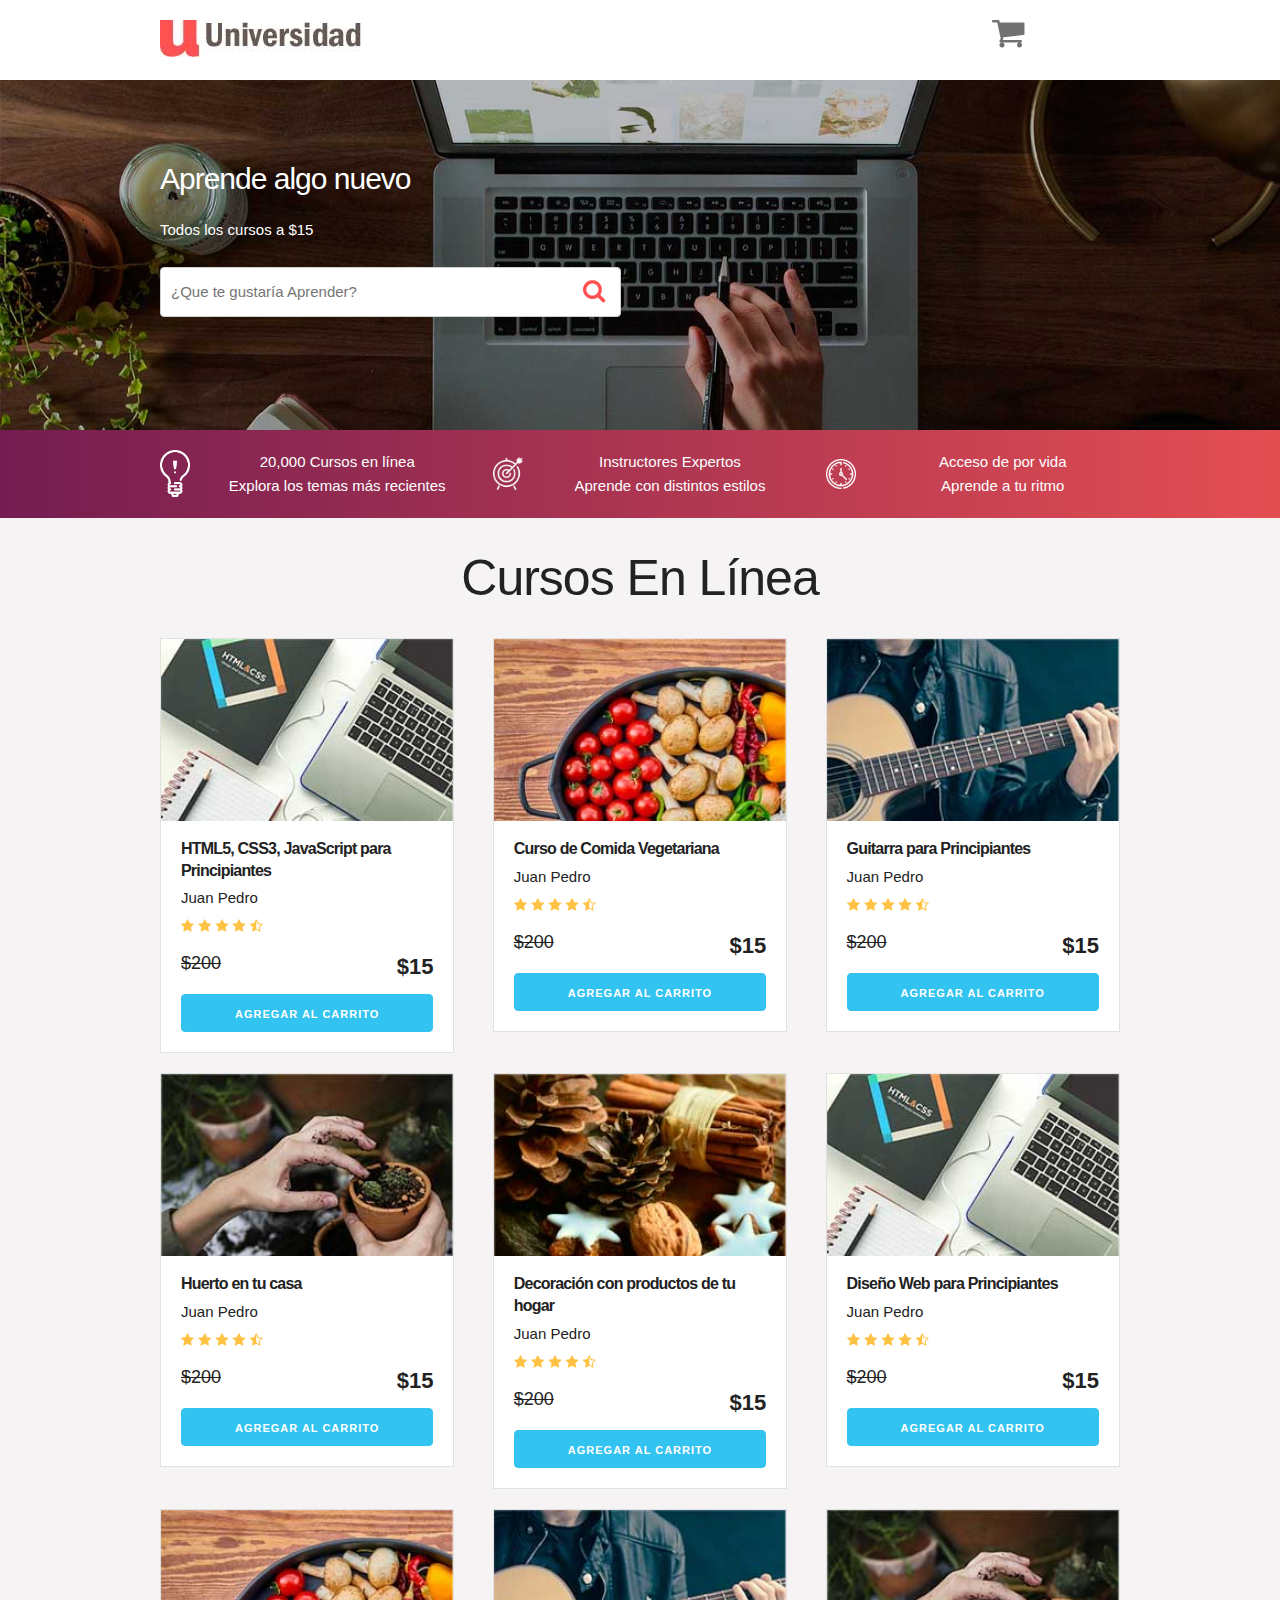
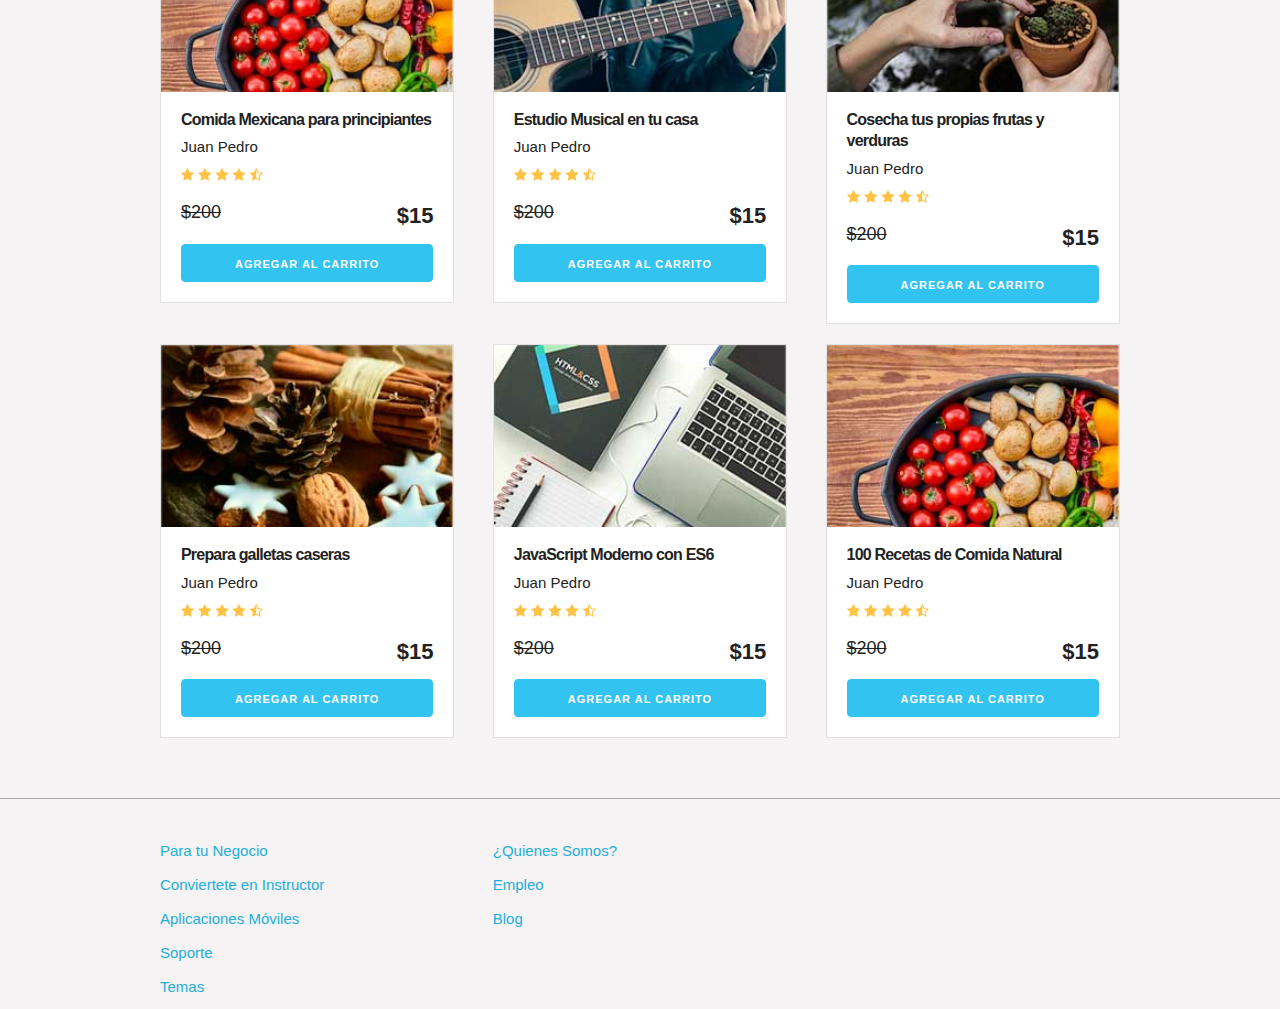
<file: Carrito-Cursos/index.html>
<!DOCTYPE html>
<html lang="en">
<head>
    <meta charset="UTF-8">
    <meta name="viewport" content="width=device-width, initial-scale=1.0">
    <meta http-equiv="X-UA-Compatible" content="ie=edge">
    <title>Carrito</title>
    <link rel="stylesheet" href="css/normalize.css">
    <link rel="stylesheet" href="css/skeleton.css">
    <link rel="stylesheet" href="css/custom.css">
</head>
<body>
<header id="header" class="header">
    <div class="container">
        <div class="row">
            <div class="four columns">
                <img src="img/logo.jpg" id="logo">
            </div>
            <div class="two columns u-pull-right">
                <ul>
                    <li class="submenu">
                            <img src="img/cart.png" id="img-carrito">
                            <div id="carrito">
                                    
                                    <table id="lista-carrito" class="u-full-width">
                                        <thead>
                                            <tr>
                                                <th>Imagen</th>
                                                <th>Nombre</th>
                                                <th>Precio</th>
                                                <th>Cantidad</th>
                                                <th></th>
                                            </tr>
                                        </thead>
                                        <tbody></tbody>
                                    </table>

                                    <a href="#" id="vaciar-carrito" class="button u-full-width">Vaciar Carrito</a>
                            </div>
                    </li>
                </ul>
            </div>
        </div> 
    </div>
    </header>


    <div id="hero">
        <div class="container">
            <div class="row">
                    <div class="six columns">
                        <div class="contenido-hero">
                                <h2>Aprende algo nuevo</h2>
                                <p>Todos los cursos a $15</p>
                                <form action="#" id="busqueda" method="post" class="formulario">
                                    <input class="u-full-width" type="text" placeholder="¿Que te gustaría Aprender?" id="buscador">
                                    <input type="submit" id="submit-buscador" class="submit-buscador">
                                </form>
                        </div>
                    </div>
            </div> 
        </div>
    </div>

    <div class="barra">
        <div class="container">
            <div class="row">
                    <div class="four columns icono icono1">
                        <p>20,000 Cursos en línea <br>
                        Explora  los temas más recientes</p>
                    </div>
                    <div class="four columns icono icono2">
                        <p>Instructores Expertos <br>
                        Aprende con distintos estilos</p>
                    </div>
                    <div class="four columns icono icono3">
                        <p>Acceso de por vida <br>
                        Aprende a tu ritmo</p>
                    </div>
            </div>
        </div>

    </div>

    <div id="lista-cursos" class="container">
        <h1 id="encabezado" class="encabezado">Cursos En Línea</h1>
        <div class="row">
            <div class="four columns">
                <div class="card">
                    <img src="img/curso1.jpg" class="imagen-curso u-full-width">
                    <div class="info-card">
                        <h4>HTML5, CSS3, JavaScript para Principiantes</h4>
                        <p>Juan Pedro</p>
                        <img src="img/estrellas.png">
                        <p class="precio">$200  <span class="u-pull-right ">$15</span></p>
                        <a href="#" class="u-full-width button-primary button input agregar-carrito" data-id="1">Agregar Al Carrito</a>
                    </div>
                </div> <!--.card-->
            </div>
            <div class="four columns">
                    <div class="card">
                        <img src="img/curso2.jpg" class="imagen-curso u-full-width">
                        <div class="info-card">
                            <h4>Curso de Comida Vegetariana</h4>
                            <p>Juan Pedro</p>
                            <img src="img/estrellas.png">
                            <p class="precio">$200  <span class="u-pull-right ">$15</span></p>
                            <a href="#" class="u-full-width button-primary button input agregar-carrito" data-id="2">Agregar Al Carrito</a>
                        </div>
                    </div>
            </div>
            <div class="four columns">
                    <div class="card">
                        <img src="img/curso3.jpg" class="imagen-curso u-full-width">
                        <div class="info-card">
                            <h4>Guitarra para Principiantes</h4>
                            <p>Juan Pedro</p>
                            <img src="img/estrellas.png">
                            <p class="precio">$200  <span class="u-pull-right ">$15</span></p>
                            <a href="#" class="u-full-width button-primary button input agregar-carrito" data-id="3">Agregar Al Carrito</a>
                        </div>
                    </div> <!--.card-->
            </div>

        </div> <!--.row-->
        <div class="row">
            <div class="four columns">
                <div class="card">
                    <img src="img/curso4.jpg" class="imagen-curso u-full-width">
                    <div class="info-card">
                        <h4>Huerto en tu casa</h4>
                        <p>Juan Pedro</p>
                        <img src="img/estrellas.png">
                        <p class="precio">$200  <span class="u-pull-right ">$15</span></p>
                        <a href="#" class="u-full-width button-primary button input agregar-carrito" data-id="4">Agregar Al Carrito</a>
                    </div>
                </div> <!--.card-->
            </div>
            <div class="four columns">
                    <div class="card">
                        <img src="img/curso5.jpg" class="imagen-curso u-full-width">
                        <div class="info-card">
                            <h4>Decoración con productos de tu hogar</h4>
                            <p>Juan Pedro</p>
                            <img src="img/estrellas.png">
                            <p class="precio">$200  <span class="u-pull-right ">$15</span></p>
                            <a href="#" class="u-full-width button-primary button input agregar-carrito" data-id="5">Agregar Al Carrito</a>
                        </div>
                    </div> <!--.card-->
            </div>
            <div class="four columns">
                    <div class="card">
                        <img src="img/curso1.jpg" class="imagen-curso u-full-width">
                        <div class="info-card">
                            <h4>Diseño Web para Principiantes</h4>
                            <p>Juan Pedro</p>
                            <img src="img/estrellas.png">
                            <p class="precio">$200  <span class="u-pull-right ">$15</span></p>
                            <a href="#" class="u-full-width button-primary button input agregar-carrito" data-id="6">Agregar Al Carrito</a>
                        </div>
                    </div> <!--.card-->
            </div>
        </div> <!--.row-->
        <div class="row">
            <div class="four columns">
                <div class="card">
                    <img src="img/curso2.jpg" class="imagen-curso u-full-width">
                    <div class="info-card">
                        <h4>Comida Mexicana para principiantes</h4>
                        <p>Juan Pedro</p>
                        <img src="img/estrellas.png">
                        <p class="precio">$200  <span class="u-pull-right ">$15</span></p>
                        <a href="#" class="u-full-width button-primary button input agregar-carrito" data-id="7">Agregar Al Carrito</a>
                    </div>
                </div> <!--.card-->
            </div>
            <div class="four columns">
                    <div class="card">
                        <img src="img/curso3.jpg" class="imagen-curso u-full-width">
                        <div class="info-card">
                            <h4>Estudio Musical en tu casa</h4>
                            <p>Juan Pedro</p>
                            <img src="img/estrellas.png">
                            <p class="precio">$200  <span class="u-pull-right ">$15</span></p>
                            <a href="#" class="u-full-width button-primary button input agregar-carrito" data-id="8">Agregar Al Carrito</a>
                        </div>
                    </div> <!--.card-->
            </div>
            <div class="four columns">
                    <div class="card">
                        <img src="img/curso4.jpg" class="imagen-curso u-full-width">
                        <div class="info-card">
                            <h4>Cosecha tus propias frutas y verduras</h4>
                            <p>Juan Pedro</p>
                            <img src="img/estrellas.png">
                            <p class="precio">$200  <span class="u-pull-right ">$15</span></p>
                            <a href="#" class="u-full-width button-primary button input agregar-carrito" data-id="9">Agregar Al Carrito</a>
                        </div>
                    </div> <!--.card-->
            </div>
        </div> <!--.row-->
        <div class="row">
                <div class="four columns">
                    <div class="card">
                        <img src="img/curso5.jpg" class="imagen-curso u-full-width">
                        <div class="info-card">
                            <h4>Prepara galletas caseras</h4>
                            <p>Juan Pedro</p>
                            <img src="img/estrellas.png">
                            <p class="precio">$200  <span class="u-pull-right ">$15</span></p>
                            <a href="#" class="u-full-width button-primary button input agregar-carrito" data-id="10">Agregar Al Carrito</a>
                        </div>
                    </div> <!--.card-->
                </div>
                <div class="four columns">
                        <div class="card">
                            <img src="img/curso1.jpg" class="imagen-curso u-full-width">
                            <div class="info-card">
                                <h4>JavaScript Moderno con ES6</h4>
                                <p>Juan Pedro</p>
                                <img src="img/estrellas.png">
                                <p class="precio">$200  <span class="u-pull-right ">$15</span></p>
                                <a href="#" class="u-full-width button-primary button input agregar-carrito" data-id="11">Agregar Al Carrito</a>
                            </div>
                        </div> <!--.card-->
                </div>
                <div class="four columns">
                        <div class="card">
                            <img src="img/curso2.jpg" class="imagen-curso u-full-width">
                            <div class="info-card">
                                <h4>100 Recetas de Comida Natural</h4>
                                <p>Juan Pedro</p>
                                <img src="img/estrellas.png">
                                <p class="precio">$200  <span class="u-pull-right ">$15</span></p>
                                <a href="#" class="u-full-width button-primary button input agregar-carrito" data-id="12">Agregar Al Carrito</a>
                            </div>
                        </div> <!--.card-->
                </div>
            </div> <!--.row-->
    </div>  

    <footer id="footer" class="footer">
        <div class="container">
            <div class="row">
                    <div class="four columns">
                            <nav id="principal" class="menu">
                                <a class="enlace" href="#">Para tu Negocio</a>
                                <a class="enlace" href="#">Conviertete en Instructor</a>
                                <a class="enlace" href="#">Aplicaciones Móviles</a>
                                <a class="enlace" href="#">Soporte</a>
                                <a class="enlace" href="#">Temas</a>
                            </nav>
                    </div>
                    <div class="four columns">
                            <nav id="secundaria" class="menu">
                                <a class="enlace" href="#">¿Quienes Somos?</a>
                                <a class="enlace" href="#">Empleo</a>
                                <a class="enlace" href="#">Blog</a>
                            </nav>
                    </div>
            </div>
        </div>
    </footer>

    <script src="js/app.js"></script>

</body>
</html>
</file>
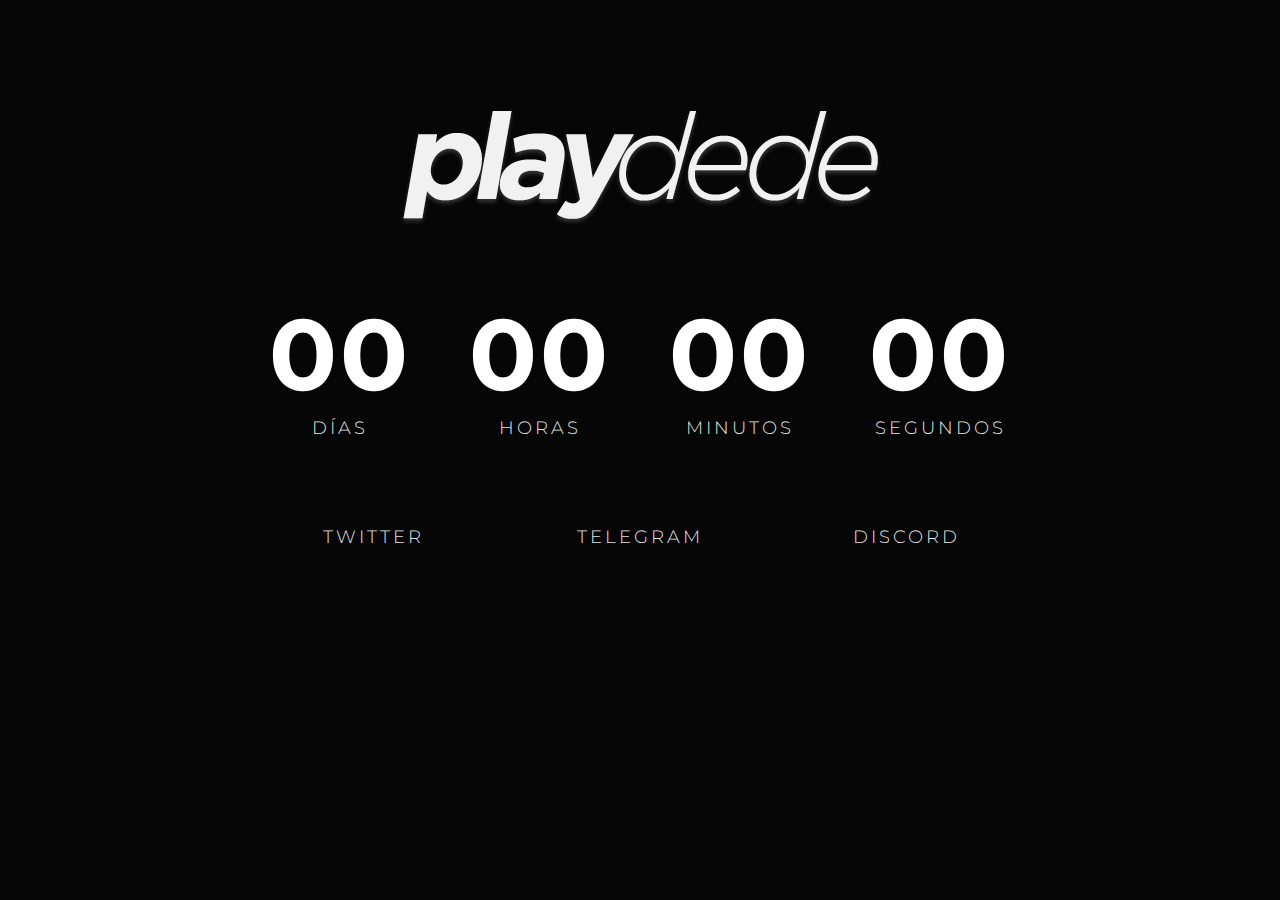
<file: Cuenta Atras Customizable/index.html>
<!DOCTYPE html>
<!-- @FernandoMarc0s -->
<!-- by Fernando Marcos for Playdede -->
<!-- @FernandoMarc0s -->
<html>
	<head>
		<title>Playdede: cuenta atrás</title>
		<meta charset="utf-8">
		<meta name="description" content="Megadede ahora es Playdede. Cuenta atrás para la apertura.">
		<meta name="viewport" content="width=device-width, initial-scale=1.0, maximum-scale=1.0, user-scalable=no">
		<meta name="format-detection" content="telephone=no">
		<meta name="apple-mobile-web-app-capable" content="yes">
		<!-- Fonts-->
		<link rel="stylesheet" type="text/css" href="assets/fonts/fontawesome/font-awesome.min.css">
		<!-- Vendors-->
		<link rel="stylesheet" type="text/css" href="assets/vendors/bootstrap/grid.css">
		<link rel="stylesheet" type="text/css" href="assets/vendors/YTPlayer/css/jquery.mb.YTPlayer.min.css">
		<link rel="stylesheet" type="text/css" href="assets/vendors/vegas/vegas.min.css">
		<!-- App & fonts-->
		<link rel="stylesheet" type="text/css" href="https://fonts.googleapis.com/css?family=Roboto:300,400,500,700,900%7CWork+Sans:300,400,500,700">
		<link href="https://fonts.googleapis.com/css?family=Montserrat:thin,extra-light,light,medium,semi-bold,extra-bold,black,regular,bold" rel="stylesheet" />
		<link rel="stylesheet" type="text/css" id="app-stylesheet" href="assets/css/main-33.css"><!--[if lt IE 9]>
		
	<![endif]-->
	</head>
	
	<body>
	    <audio autoplay src="elsoniditodenetflix.mp3"></audio>
		<div class="page-wrap" id="root">
			<!-- Content-->
			<div class="md-content">
				
				<!-- hero -->
				<div class="hero md-skin-dark" style="background-image:url('https://i.imgur.com/A1AZwk6.jpg');">
					
					
					
					<div class="container">
						<div class="hero__wrapper">
							<div class="row">
								<div class="col-lg-10 col-xs-offset-0 col-sm-offset-0 col-md-offset-0 col-lg-offset-1 ">
									<div class="hero__title_inner"><img src="playdedelogo.png">
									</div>
								</div>
							</div>
							
							<!-- countdown__module hide undefined -->
							<div class="countdown__module hide" data-date="2021/3/1 21:00">
								<p><span>%D</span> días</p>
								<p><span>%H</span> horas</p>
								<p><span>%M</span> minutos</p>
								<p><span>%S</span> segundos</p>
							</div><!-- End / countdown__module hide undefined -->
							<div class="countdown__module"><p><a target="_blank" href="https://twitter.com/playdedecom">Twitter</a></p><p><a target="_blank" href="https://t.me/playdede_com">Telegram</a></p><p><a target="_blank" href="https://discord.gg/CGpfFc7dWF">Discord</a></p></div>
							
						</div>
					</div>
				</div><!-- End / hero -->
				
			</div>
			<!-- End / Content-->
		</div>
		<!-- Vendors-->
		<script type="text/javascript" src="assets/vendors/jquery/jquery.min.js"></script>
		<script type="text/javascript" src="assets/vendors/jquery.countdown/jquery.countdown.min.js"></script>
		<script type="text/javascript" src="assets/vendors/flat-surface-shader/fss.min.js"></script>
		<script type="text/javascript" src="assets/vendors/particles.js/particles.js"></script>
		<script type="text/javascript" src="assets/vendors/waterpipe/waterpipe.js"></script>
		<script type="text/javascript" src="assets/vendors/quietflow/quietflow.min.js"></script>
		<script type="text/javascript" src="assets/vendors/YTPlayer/jquery.mb.YTPlayer.min.js"></script>
		<script type="text/javascript" src="assets/vendors/vegas/vegas.min.js"></script>
		<!-- App-->
		<script type="text/javascript" src="assets/js/main.js"></script>
	</body>
</html>
</file>
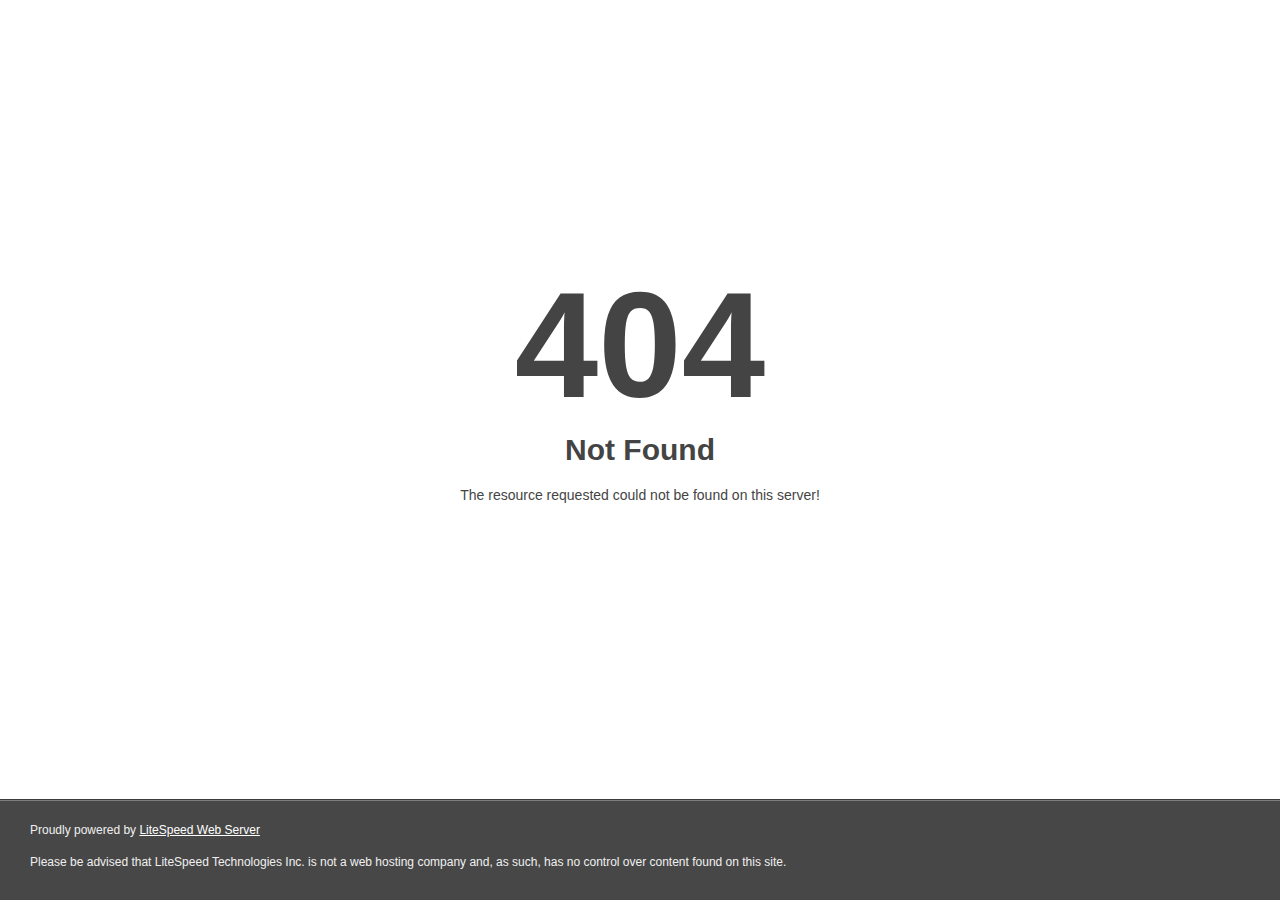
<file: Cuenta Atras Customizable/assets/vendors/vegas/overlays/02.png.html>
<!DOCTYPE html>
<html style="height:100%">
<head>
<meta http-equiv="Content-Type" content="text/html; charset=iso-8859-1">

<meta name="viewport" content="width=device-width, initial-scale=1, shrink-to-fit=no" >
<title> 404 Not Found
</title></head>
<body style="color: #444; margin:0;font: normal 14px/20px Arial, Helvetica, sans-serif; height:100%; background-color: #fff;">
<div style="height:auto; min-height:100%; ">     <div style="text-align: center; width:800px; margin-left: -400px; position:absolute; top: 30%; left:50%;">
        <h1 style="margin:0; font-size:150px; line-height:150px; font-weight:bold;">404</h1>
<h2 style="margin-top:20px;font-size: 30px;">Not Found
</h2>
<p>The resource requested could not be found on this server!</p>
</div></div><div style="color:#f0f0f0; font-size:12px;margin:auto;padding:0px 30px 0px 30px;position:relative;clear:both;height:100px;margin-top:-101px;background-color:#474747;border-top: 1px solid rgba(0,0,0,0.15);box-shadow: 0 1px 0 rgba(255, 255, 255, 0.3) inset;">
<br>Proudly powered by  <a style="color:#fff;" href="http://www.litespeedtech.com/error-page">LiteSpeed Web Server</a><p>Please be advised that LiteSpeed Technologies Inc. is not a web hosting company and, as such, has no control over content found on this site.</p></div></body></html>
</file>
<file: Carrito-Cursos/css/skeleton.css>
/*
* Skeleton V2.0.4
* Copyright 2014, Dave Gamache
* www.getskeleton.com
* Free to use under the MIT license.
* http://www.opensource.org/licenses/mit-license.php
* 12/29/2014
*/


/* Table of contents
––––––––––––––––––––––––––––––––––––––––––––––––––
- Grid
- Base Styles
- Typography
- Links
- Buttons
- Forms
- Lists
- Code
- Tables
- Spacing
- Utilities
- Clearing
- Media Queries
*/


/* Grid
–––––––––––––––––––––––––––––––––––––––––––––––––– */
.container {
  position: relative;
  width: 100%;
  max-width: 960px;
  margin: 0 auto;
  padding: 0 20px;
  box-sizing: border-box; }
.column,
.columns {
  width: 100%;
  float: left;
  box-sizing: border-box; }

/* For devices larger than 400px */
@media (min-width: 400px) {
  .container {
    width: 85%;
    padding: 0; }
}

/* For devices larger than 550px */
@media (min-width: 550px) {
  .container {
    width: 80%; }
  .column,
  .columns {
    margin-left: 4%; }
  .column:first-child,
  .columns:first-child {
    margin-left: 0; }

  .one.column,
  .one.columns                    { width: 4.66666666667%; }
  .two.columns                    { width: 13.3333333333%; }
  .three.columns                  { width: 22%;            }
  .four.columns                   { width: 30.6666666667%; }
  .five.columns                   { width: 39.3333333333%; }
  .six.columns                    { width: 48%;            }
  .seven.columns                  { width: 56.6666666667%; }
  .eight.columns                  { width: 65.3333333333%; }
  .nine.columns                   { width: 74.0%;          }
  .ten.columns                    { width: 82.6666666667%; }
  .eleven.columns                 { width: 91.3333333333%; }
  .twelve.columns                 { width: 100%; margin-left: 0; }

  .one-third.column               { width: 30.6666666667%; }
  .two-thirds.column              { width: 65.3333333333%; }

  .one-half.column                { width: 48%; }

  /* Offsets */
  .offset-by-one.column,
  .offset-by-one.columns          { margin-left: 8.66666666667%; }
  .offset-by-two.column,
  .offset-by-two.columns          { margin-left: 17.3333333333%; }
  .offset-by-three.column,
  .offset-by-three.columns        { margin-left: 26%;            }
  .offset-by-four.column,
  .offset-by-four.columns         { margin-left: 34.6666666667%; }
  .offset-by-five.column,
  .offset-by-five.columns         { margin-left: 43.3333333333%; }
  .offset-by-six.column,
  .offset-by-six.columns          { margin-left: 52%;            }
  .offset-by-seven.column,
  .offset-by-seven.columns        { margin-left: 60.6666666667%; }
  .offset-by-eight.column,
  .offset-by-eight.columns        { margin-left: 69.3333333333%; }
  .offset-by-nine.column,
  .offset-by-nine.columns         { margin-left: 78.0%;          }
  .offset-by-ten.column,
  .offset-by-ten.columns          { margin-left: 86.6666666667%; }
  .offset-by-eleven.column,
  .offset-by-eleven.columns       { margin-left: 95.3333333333%; }

  .offset-by-one-third.column,
  .offset-by-one-third.columns    { margin-left: 34.6666666667%; }
  .offset-by-two-thirds.column,
  .offset-by-two-thirds.columns   { margin-left: 69.3333333333%; }

  .offset-by-one-half.column,
  .offset-by-one-half.columns     { margin-left: 52%; }

}


/* Base Styles
–––––––––––––––––––––––––––––––––––––––––––––––––– */
/* NOTE
html is set to 62.5% so that all the REM measurements throughout Skeleton
are based on 10px sizing. So basically 1.5rem = 15px :) */
html {
  font-size: 62.5%; }
body {
  font-size: 1.5em; /* currently ems cause chrome bug misinterpreting rems on body element */
  line-height: 1.6;
  font-weight: 400;
  font-family: "Raleway", "HelveticaNeue", "Helvetica Neue", Helvetica, Arial, sans-serif;
  color: #222; }


/* Typography
–––––––––––––––––––––––––––––––––––––––––––––––––– */
h1, h2, h3, h4, h5, h6 {
  margin-top: 0;
  margin-bottom: 2rem;
  font-weight: 300; }
h1 { font-size: 4.0rem; line-height: 1.2;  letter-spacing: -.1rem;}
h2 { font-size: 3.6rem; line-height: 1.25; letter-spacing: -.1rem; }
h3 { font-size: 3.0rem; line-height: 1.3;  letter-spacing: -.1rem; }
h4 { font-size: 2.4rem; line-height: 1.35; letter-spacing: -.08rem; }
h5 { font-size: 1.8rem; line-height: 1.5;  letter-spacing: -.05rem; }
h6 { font-size: 1.5rem; line-height: 1.6;  letter-spacing: 0; }

/* Larger than phablet */
@media (min-width: 550px) {
  h1 { font-size: 5.0rem; }
  h2 { font-size: 4.2rem; }
  h3 { font-size: 3.6rem; }
  h4 { font-size: 3.0rem; }
  h5 { font-size: 2.4rem; }
  h6 { font-size: 1.5rem; }
}

p {
  margin-top: 0; }


/* Links
–––––––––––––––––––––––––––––––––––––––––––––––––– */
a {
  color: #1EAEDB; }
a:hover {
  color: #0FA0CE; }


/* Buttons
–––––––––––––––––––––––––––––––––––––––––––––––––– */
.button,
button,
input[type="submit"],
input[type="reset"],
input[type="button"] {
  display: inline-block;
  height: 38px;
  padding: 0 30px;
  color: #555;
  text-align: center;
  font-size: 11px;
  font-weight: 600;
  line-height: 38px;
  letter-spacing: .1rem;
  text-transform: uppercase;
  text-decoration: none;
  white-space: nowrap;
  background-color: transparent;
  border-radius: 4px;
  border: 1px solid #bbb;
  cursor: pointer;
  box-sizing: border-box; }
.button:hover,
button:hover,
input[type="submit"]:hover,
input[type="reset"]:hover,
input[type="button"]:hover,
.button:focus,
button:focus,
input[type="submit"]:focus,
input[type="reset"]:focus,
input[type="button"]:focus {
  color: #333;
  border-color: #888;
  outline: 0; }
.button.button-primary,
button.button-primary,
input[type="submit"].button-primary,
input[type="reset"].button-primary,
input[type="button"].button-primary {
  color: #FFF;
  background-color: #33C3F0;
  border-color: #33C3F0; }
.button.button-primary:hover,
button.button-primary:hover,
input[type="submit"].button-primary:hover,
input[type="reset"].button-primary:hover,
input[type="button"].button-primary:hover,
.button.button-primary:focus,
button.button-primary:focus,
input[type="submit"].button-primary:focus,
input[type="reset"].button-primary:focus,
input[type="button"].button-primary:focus {
  color: #FFF;
  background-color: #1EAEDB;
  border-color: #1EAEDB; }


/* Forms
–––––––––––––––––––––––––––––––––––––––––––––––––– */
input[type="email"],
input[type="number"],
input[type="search"],
input[type="text"],
input[type="tel"],
input[type="url"],
input[type="password"],
textarea,
select {
  height: 38px;
  padding: 6px 10px; /* The 6px vertically centers text on FF, ignored by Webkit */
  background-color: #fff;
  border: 1px solid #D1D1D1;
  border-radius: 4px;
  box-shadow: none;
  box-sizing: border-box; }
/* Removes awkward default styles on some inputs for iOS */
input[type="email"],
input[type="number"],
input[type="search"],
input[type="text"],
input[type="tel"],
input[type="url"],
input[type="password"],
textarea {
  -webkit-appearance: none;
     -moz-appearance: none;
          appearance: none; }
textarea {
  min-height: 65px;
  padding-top: 6px;
  padding-bottom: 6px; }
input[type="email"]:focus,
input[type="number"]:focus,
input[type="search"]:focus,
input[type="text"]:focus,
input[type="tel"]:focus,
input[type="url"]:focus,
input[type="password"]:focus,
textarea:focus,
select:focus {
  border: 1px solid #33C3F0;
  outline: 0; }
label,
legend {
  display: block;
  margin-bottom: .5rem;
  font-weight: 600; }
fieldset {
  padding: 0;
  border-width: 0; }
input[type="checkbox"],
input[type="radio"] {
  display: inline; }
label > .label-body {
  display: inline-block;
  margin-left: .5rem;
  font-weight: normal; }


/* Lists
–––––––––––––––––––––––––––––––––––––––––––––––––– */
ul {
  list-style: circle inside; }
ol {
  list-style: decimal inside; }
ol, ul {
  padding-left: 0;
  margin-top: 0; }
ul ul,
ul ol,
ol ol,
ol ul {
  margin: 1.5rem 0 1.5rem 3rem;
  font-size: 90%; }
li {
  margin-bottom: 1rem; }


/* Code
–––––––––––––––––––––––––––––––––––––––––––––––––– */
code {
  padding: .2rem .5rem;
  margin: 0 .2rem;
  font-size: 90%;
  white-space: nowrap;
  background: #F1F1F1;
  border: 1px solid #E1E1E1;
  border-radius: 4px; }
pre > code {
  display: block;
  padding: 1rem 1.5rem;
  white-space: pre; }


/* Tables
–––––––––––––––––––––––––––––––––––––––––––––––––– */
th,
td {
  padding: 12px 15px;
  text-align: left;
  border-bottom: 1px solid #E1E1E1; }
th:first-child,
td:first-child {
  padding-left: 0; }
th:last-child,
td:last-child {
  padding-right: 0; }


/* Spacing
–––––––––––––––––––––––––––––––––––––––––––––––––– */
button,
.button {
  margin-bottom: 1rem; }
input,
textarea,
select,
fieldset {
  margin-bottom: 1.5rem; }
pre,
blockquote,
dl,
figure,
table,
p,
ul,
ol,
form {
  margin-bottom: 2.5rem; }


/* Utilities
–––––––––––––––––––––––––––––––––––––––––––––––––– */
.u-full-width {
  width: 100%;
  box-sizing: border-box; }
.u-max-full-width {
  max-width: 100%;
  box-sizing: border-box; }
.u-pull-right {
  float: right; }
.u-pull-left {
  float: left; }


/* Misc
–––––––––––––––––––––––––––––––––––––––––––––––––– */
hr {
  margin-top: 3rem;
  margin-bottom: 3.5rem;
  border-width: 0;
  border-top: 1px solid #E1E1E1; }


/* Clearing
–––––––––––––––––––––––––––––––––––––––––––––––––– */

/* Self Clearing Goodness */
.container:after,
.row:after,
.u-cf {
  content: "";
  display: table;
  clear: both; }


/* Media Queries
–––––––––––––––––––––––––––––––––––––––––––––––––– */
/*
Note: The best way to structure the use of media queries is to create the queries
near the relevant code. For example, if you wanted to change the styles for buttons
on small devices, paste the mobile query code up in the buttons section and style it
there.
*/


/* Larger than mobile */
@media (min-width: 400px) {}

/* Larger than phablet (also point when grid becomes active) */
@media (min-width: 550px) {}

/* Larger than tablet */
@media (min-width: 750px) {}

/* Larger than desktop */
@media (min-width: 1000px) {}

/* Larger than Desktop HD */
@media (min-width: 1200px) {}
</file>
<file: Carrito-Cursos/css/custom.css>
html {
    font-size: 62.5%;
}
body {
    background-color: #f5f3f3
}
h1 {
    text-align: center;
}
h2 {
    font-size: 3rem;
}
h4 {
    font-size: 16px;
    font-weight: 700;
}
header {
    padding: 20px 0 0 0;
    background: white;
    text-align: center;
}
@media (min-width: 750px) {
    header {
        text-align: left;
    }
}
.borrar-curso {
    background-color: red;
    border-radius: 50%;
    padding: 5px 10px;
    text-decoration: none;
    color: white;
    font-weight: bold;
}

ul {
    list-style: none;
}
#hero {
    background-image:url(../img/hero.jpg);
    height: 350px;
    background-size: cover;
}
#encabezado {
    margin: 30px 0;
}
.submenu {
    position: relative;
}

.submenu #carrito{
    display: none;
}
.submenu:hover #carrito{
    display: block;
    position: absolute;
    right:0;

    top:100%;
    z-index: 1;
    background-color: white;
    padding: 20px;
    min-height: 400px;
    min-width: 300px;
}
.vacio {
    padding: 10px;
    background-color: crimson;
    text-align: center;
    border-radius: 10px;
    color: white;
}
.contenido-hero {
    margin-top: 80px;
    color: white;
}
.contenido-hero form {
    position: relative;
    margin-bottom: 0;
}
.contenido-hero form #buscador {
    height: 50px;
    margin-bottom: 0;
}
.contenido-hero form .submit-buscador {
    position: absolute;
    right:0;
    top:0;
    height: 100%;
    padding: 0;
    display: block;
    text-indent: -9999px;
    width: 50px;
    background-image: url(../img/lupa.png);
    background-position: right center;
    background-repeat: no-repeat;
    border:none;
}


.barra {
    padding: 20px 0;
    background: #741d51; /* Old browsers */
    background: -moz-linear-gradient(left, #741d51 0%, #e44e52 100%); /* FF3.6-15 */
    background: -webkit-linear-gradient(left, #741d51 0%,#e44e52 100%); /* Chrome10-25,Safari5.1-6 */
    background: linear-gradient(to right, #741d51 0%,#e44e52 100%); /* W3C, IE10+, FF16+, Chrome26+, Opera12+, Safari7+ */
    filter: progid:DXImageTransform.Microsoft.gradient( startColorstr='#741d51', endColorstr='#e44e52',GradientType=1 ); /* IE6-9 */
}

.barra p {
    margin:0;
    color: white;
}
.icono {
    background-repeat: no-repeat;
    background-position: left center;
    padding-left: 60px;
    background-size: 30px;
    margin-bottom: 40px;
    text-align: center;
}
@media (min-width: 750px) {
    .icono {
        margin-bottom:0;
    }
}
.icono1 {
    background-image: url(../img/icono1.png);
}
.icono2 {
    background-image: url(../img/icono2.png);
}
.icono3 {
    background-image: url(../img/icono3.png);
}

#lista-cursos .row {
    margin-bottom:20px;
}
.agregar-carrito {
    margin:10px 0;
}

.card {
    text-align: center;
    border: 1px solid #e1e1e1;
    background: white;
}
@media (min-width: 550px) {
    .card {
        text-align: left;
    }
}
.info-card  {
    padding: 10px 20px;
}

.info-card p, 
.card h4 {
    margin-bottom: 5px;
}
.info-card .precio {
    text-decoration: line-through;
    font-size: 18px;
    margin-top: 10px;
}
.info-card .precio span {
    font-weight: 700;
    font-size: 22px;
}


.footer {
    margin-top: 40px;
    border-top:1px solid #aaa;;
    padding-top: 40px;   
}
.footer .menu a{
display: block;
margin-bottom: 10px;
text-decoration: none;
}
</file>
<file: Cuenta Atras Customizable/assets/css/main-33.css>
/*--------------------------------------------------------------------------------

	# Minsoon Template 1.0 - Mar 16, 2018
	# ------------------------------------------------------------------------
	# Designed & coded by MegaDrupal
	# Websites:  http://www.megadrupal.com -  Email: info@megadrupal.com

----------------------------------------------------------------------------------

	1. base
	2. form-item
	3. general_header
	4. general_service
	5. general_hero
	6. fss
	7. particles.js
	8. core_quietflow
	9. Ribbon background
	10. core_smoky
	11. core_vegas
	12. youtube
	13. socialicon
	14. Reset Row Boostrap
	15. Margin Padding
	16. CountDown

--------------------------------------------------------------------------------*/

/* 1. base
--------------------------------------------------------------------------------*/

a[disabled], input[disabled], button[disabled], textarea[disabled] {
    cursor: not-allowed !important;
    opacity: .5 !important;
}

a:focus, input:focus, button:focus, textarea:focus {
    outline: none;
}

p {
    margin-top: 0;
    margin-bottom: 10px;
}

img {
    max-width: 100%;
    height: auto;
    border: 0;
}

.page-wrap {
    overflow: hidden;
}

.md-section {
    position: relative;
    background-repeat: no-repeat;
    background-size: cover;
    background-position: center center;
    z-index: 9;
    padding-top: 50px;
    padding-bottom: 50px;
}

@media (min-width: 320px) {
    .md-section {
        padding-top: calc(6.81818vw + 28.18182px);
        padding-bottom: calc(6.81818vw + 28.18182px);
    }
}

@media (min-width: 1200px) {
    .md-section {
        padding-top: 110px;
        padding-bottom: 110px;
    }
}

.md-text-left, .text-left {
    text-align: left !important;
}

.md-text-center, .text-center {
    text-align: center !important;
}

.md-text-right, .text-right {
    text-align: right !important;
}

.md-text-underline {
    text-decoration: underline !important;
}

.md-round {
    border-radius: 5px !important;
}

.md-pill {
    border-radius: 50% !important;
}

.md-tb {
    display: table;
    width: 100%;
    height: 100%;
}

.md-tb__cell {
    display: table-cell;
    vertical-align: middle;
}

.md-overlay, [data-gradient-bg] > canvas {
    position: absolute;
    width: 100%;
    height: 100%;
    top: 0;
    left: 0;
    z-index: -1;
}

.md-overlay {
    background-color: rgba(0, 0, 0, .4);
}

.bg-fixed {
    background-attachment: fixed;
}

.md-bg-cover {
    background-repeat: no-repeat;
    background-size: cover;
    background-position: center center;
}

.full {
    width: 100%;
    height: 100vh;
}

.embed-responsive {
    position: relative;
    display: block;
    height: 0;
    padding: 0;
    overflow: hidden;
}

.embed-responsive.embed-responsive-4by3 {
    padding-bottom: 75%;
}

.embed-responsive.embed-responsive-16by9 {
    padding-bottom: 56.25%;
}

.embed-responsive .embed-responsive-item, .embed-responsive iframe,
.embed-responsive embed, .embed-responsive object {
    position: absolute;
    top: 0;
    bottom: 0;
    left: 0;
    width: 100%;
    height: 100%;
    border: 0;
}

/* table Responsive */

.table-responsive-01 {
    width: 100%;
    overflow-y: hidden;
    overflow-x: auto;
}

.table-responsive-01 table > thead > tr > th,
.table-responsive-01 table > thead > tr > td,
.table-responsive-01 table > tbody > tr > th,
.table-responsive-01 table > tbody > tr > td,
.table-responsive-01 table > tfoot > tr > th,
.table-responsive-01 table > tfoot > tr > td {
    white-space: nowrap;
}

@media (max-width: 991px) {
    .table-responsive-02 table, .table-responsive-02 thead,
    .table-responsive-02 tbody, .table-responsive-02 th, .table-responsive-02 td,
    .table-responsive-02 tr {
        display: block;
    }

    .table-responsive-02 thead {
        border-top: 1px solid #e8e8e8 !important;
        border-bottom: none !important;
    }

    .table-responsive-02 thead tr {
        position: absolute;
        top: -9999px;
        left: -9999px;
    }

    .table-responsive-02 tr {
        padding: 15px 0;
        border-left: 1px solid #e8e8e8;
        border-right: 1px solid #e8e8e8;
    }

    .table-responsive-02 td {
        position: relative;
        padding: 15px 10px 15px 30% !important;
    }

    .table-responsive-02 td:before {
        content: attr(data-th);
        position: absolute;
        top: 15px;
        left: 20px;
        width: 25%;
        padding-right: 10px;
    }
}

a {
    color: inherit;
}

a:hover {
    text-decoration: none;
    color: #426efc;
}

a:focus {
    text-decoration: none;
}

::-moz-selection {
    color: #fff;
    background-color: #121113;
}

::selection {
    color: #fff;
    background-color: #121113;
}

.md-section {
    padding-top: 65px;
    padding-bottom: 65px;
}

@media (min-width: 320px) {
    .md-section {
        padding-top: calc(13.63636vw + 21.36364px);
        padding-bottom: calc(13.63636vw + 21.36364px);
    }
}

@media (min-width: 1200px) {
    .md-section {
        padding-top: 185px;
        padding-bottom: 185px;
    }
}

/* 2. form-item
--------------------------------------------------------------------------------*/

input:not([type="button"]):not([type="submit"]):not([type="radio"]):not([type="checkbox"]):not([type="color"]),
textarea, select {
    box-shadow: none;
    outline: none;
    margin: 0;
    border-radius: 10px;
    padding: 0 15px;
    line-height: 46px;
    border: 1px solid #ccc;
    color: #000;
    font-size: 14px;
    vertical-align: middle;
}

input:not([type="button"]):not([type="submit"]):not([type="radio"]):not([type="checkbox"]):not([type="color"])::-webkit-input-placeholder,
textarea::-webkit-input-placeholder, select::-webkit-input-placeholder {
    color: #000;
}

input:not([type="button"]):not([type="submit"]):not([type="radio"]):not([type="checkbox"]):not([type="color"])::-moz-placeholder,
textarea::-moz-placeholder, select::-moz-placeholder {
    color: #000;
}

input:not([type="button"]):not([type="submit"]):not([type="radio"]):not([type="checkbox"]):not([type="color"]):-moz-placeholder,
textarea:-moz-placeholder, select:-moz-placeholder {
    color: #000;
}

input:not([type="button"]):not([type="submit"]):not([type="radio"]):not([type="checkbox"]):not([type="color"]):-ms-input-placeholder,
textarea:-ms-input-placeholder, select:-ms-input-placeholder {
    color: #000;
}

input:not([type="button"]):not([type="submit"]):not([type="radio"]):not([type="checkbox"]):not([type="color"]):focus,
textarea:focus, select:focus {
    border: 1px solid red;
}

input:not([type="button"]):not([type="submit"]):not([type="radio"]):not([type="checkbox"]):not([type="color"]):focus::-webkit-input-placeholder,
textarea:focus::-webkit-input-placeholder,
select:focus::-webkit-input-placeholder {
    color: blue;
}

input:not([type="button"]):not([type="submit"]):not([type="radio"]):not([type="checkbox"]):not([type="color"]):focus::-moz-placeholder,
textarea:focus::-moz-placeholder, select:focus::-moz-placeholder {
    color: blue;
}

input:not([type="button"]):not([type="submit"]):not([type="radio"]):not([type="checkbox"]):not([type="color"]):focus:-moz-placeholder,
textarea:focus:-moz-placeholder, select:focus:-moz-placeholder {
    color: blue;
}

input:not([type="button"]):not([type="submit"]):not([type="radio"]):not([type="checkbox"]):not([type="color"]):focus:-ms-input-placeholder,
textarea:focus:-ms-input-placeholder, select:focus:-ms-input-placeholder {
    color: blue;
}

input:not([type="button"]):not([type="submit"]):not([type="radio"]):not([type="checkbox"]):not([type="color"])[disabled],
textarea[disabled], select[disabled] {
    opacity: .65;
    cursor: not-allowed;
}

input:not([type="button"]):not([type="submit"]):not([type="radio"]):not([type="checkbox"]):not([type="color"]),
textarea {
    -webkit-appearance: none;
       -moz-appearance: none;
            appearance: none;
}

input[type="checkbox"], input[type="radio"] {
    width: auto !important;
}

/* Typography */

body {
    margin: 0;
    padding: 0;
    line-height: 1.6;
    font-size: 16px;
    font-weight: 400;
    font-family: "Montserrat", sans-serif;
    color: #0c0c0e;
	background: url("https://i.imgur.com/A1AZwk6.jpg");
    background-color: #0c0c0e;
}

body.md-skin-dark {
    background-color: #303036;
}

.md-skin-dark {
    color: rgba(255, 255, 255, .9);
}

.md-skin-dark h1, .md-skin-dark h2, .md-skin-dark h3, .md-skin-dark h4,
.md-skin-dark h5, .md-skin-dark h6 {
    color: #fff;
}

a {
    transition: all .3s ease;
}

a, input, textarea, select {
    outline: none;
}

h1, h2, h3, h4, h5, h6 {
    font-weight: 400;
    line-height: 1.4em;
    color: #0c0c0e;
    font-family: "Work Sans", sans-serif;
}

h1 a, h2 a, h3 a, h4 a, h5 a, h6 a {
    color: inherit;
    text-decoration: none;
}

h1 a:hover, h2 a:hover, h3 a:hover, h4 a:hover, h5 a:hover, h6 a:hover {
    color: inherit;
    text-decoration: none;
}

h1 {
    font-size: 65px;
}

h2 {
    font-size: 50px;
}

h3 {
    font-size: 40px;
}

h4 {
    font-size: 35px;
}

h5 {
    font-size: 25px;
}

h6 {
    font-size: 20px;
}

h3, h1, h2, h3 {
    margin-top: 30px;
    margin-bottom: 15px;
}

h4, h5, h6 {
    margin-top: 15px;
    margin-bottom: 10px;
}

img {
    max-width: 100%;
}

blockquote {
    border: 0;
    font-size: 25px;
    padding: 0 0 0 40px;
    margin: 15px 20px 20px;
    position: relative;
    line-height: 1.4;
    color: #03358f;
    font-family: "Montserrat", sans-serif;
}

@media (min-width: 992px) {
    blockquote {
        padding: 0 0 0 70px;
    }
}

blockquote:before {
    content: "\F10D";
    font-family: FontAwesome;
    font-size: 30px;
    line-height: 1.2;
    top: 0;
    left: 0;
    position: absolute;
    color: #c9c9cf;
}

@media (min-width: 992px) {
    blockquote:before {
        font-size: 50px;
    }
}

blockquote p:last-child {
    margin-bottom: 0;
}

blockquote i {
    font-size: 40px !important;
    margin-bottom: 20px;
}

blockquote cite {
    display: block;
    font-size: 16px;
    font-style: normal;
    font-family: "Montserrat", sans-serif;
    margin-top: 15px;
}

@media (min-width: 768px) {
    blockquote {
        font-size: 25px;
        margin: 15px 40px 20px;
    }
}

abbr {
    color: #67dee8;
    border-width: 2px;
}

mark, .mark {
    background-color: #03358f;
    color: #f1f1f3;
}

/* 3. general_header
--------------------------------------------------------------------------------*/

.header {
    padding: 15px 15px;
}

.header__left {
    display: none;
}

.header__left > span {
    font-weight: 300;
}

.header__left > span + span:before {
    content: '|';
    display: inline-block;
    margin: 0 40px;
}

.header__social {
    text-align: center;
}

.header__social a {
    width: 30px;
    height: 30px;
    line-height: 28px;
    font-size: 12px;
    border-color: rgba(255, 255, 255, .5);
}

.header__social a:hover {
    background-color: #fff;
    color: #778;
    border-color: #fff;
}

@media (min-width: 993px) {
    .header {
        padding: 20px 40px;
        margin-bottom: 0;
    }
}

@media (min-width: 1201px) {
    .header__left {
        display: block;
    }

    .header__social {
        text-align: right;
    }
}

@media (min-width: 1401px) {
    .header {
        display: -ms-flexbox;
        display: flex;
        -ms-flex-pack: justify;
        justify-content: space-between;
        -ms-flex-align: center;
        align-items: center;
        padding: 20px 70px;
    }
}

/* 4. general_service
--------------------------------------------------------------------------------*/

.service {
    text-align: center;
}

.service__title {
    font-size: 20px;
    margin-top: 0;
    margin-bottom: 10px;
}

.service__text {
    font-size: 14px;
}

.service-wrapper {
    overflow: hidden;
}

.service-wrapper .service {
    padding: 30px 20px;
}

.service-wrapper .service:not(:last-child) {
    border-bottom: 1px solid rgba(255, 255, 255, .5);
}

@media (min-width: 1201px) {
    .service-wrapper .service {
        width: 33.333333%;
        float: left;
        padding: 0 55px;
    }

    .service-wrapper .service:not(:last-child) {
        border-bottom: 0;
        border-right: 1px solid rgba(255, 255, 255, .5);
    }
}

/* 5. general_hero
--------------------------------------------------------------------------------*/

.hero {
    position: relative;
    background-size: cover;
    background-repeat: no-repeat;
    background-position: center center;
 
}

.hero:after {
    content: '';
    position: absolute;
    top: 0;
    left: 0;
    width: 100%;
    height: 100%;
    background-color: #000;
    opacity: .5;
    z-index: -1;
}

.hero.no-overlay:after {
    display: none;
}

.hero.bg-video {
    background-color: transparent;
}

.hero .header {
    position: absolute;
    top: 0;
    left: 0;
    width: 100%;
    z-index: 999;
}

.hero__title_inner {
    text-align: center;
}

.hero__icon {
    display: inline-block;
    width: 40px;
    height: 40px;
    line-height: 36px;
    border: 2px solid #fff;
    border-radius: 50%;
    font-family: "Work Sans", sans-serif;
    font-size: 20px;
    font-weight: 300;
    color: #fff;
}

.hero__title {
    font-size: 30px;
    font-weight: 300;
    color: #fff;
}

@media (min-width: 320px) {
    .hero__title {
        font-size: calc(2.04545vw + 23.45455px);
    }
}

@media (min-width: 1200px) {
    .hero__title {
        font-size: 48px;
    }
}

.hero__wrapper {
    position: relative;
    padding: 111px 0 40px;
    z-index: 99;
    min-height: 100vh;
}

.hero__wrapper .countdown__module {
    max-width: 800px;
    margin: 40px auto;
}

@media (min-width: 769px) {
    .hero__wrapper .countdown__module {
        max-width: 800px;
        margin: 80px auto;
    }
}

@media (min-width: 1401px) {
    .hero__wrapper {
        display: -ms-flexbox;
        display: flex;
        -ms-flex-direction: column;
            flex-direction: column;
        -ms-flex-pack: justify;
        justify-content: space-between;
    }

    .hero__icon {
        font-size: 36px;
        width: 60px;
        height: 60px;
        line-height: 56px;
    }
}

/* 6. fss
--------------------------------------------------------------------------------*/

#fss-bg {
    position: fixed;
    left: 0;
    top: 0;
    right: 0;
    bottom: 0;
    z-index: -1;
}

/* 7. particles.js
--------------------------------------------------------------------------------*/

#particles-js {
    position: absolute;
    left: 0;
    top: 0;
    width: 100%;
    height: 100%;
    z-index: 33;
}

/* 8. core_quietflow
--------------------------------------------------------------------------------*/

.quietflow {
    position: fixed;
}

/* 9. Ribbon background
--------------------------------------------------------------------------------*/

.ribbons-bg {
    background-color: #403060;
    background-image: radial-gradient(circle, transparent 0%, rgba(0, 0, 0, .8) 100%);
    background-position: center center;
    background-repeat: no-repeat;
    background-attachment: fixed;
    background-size: cover;
}

/* 10. core_smoky
--------------------------------------------------------------------------------*/

.smoky {
    position: fixed;
    left: 0;
    top: 0;
    right: 0;
    bottom: 0;
}

@media (max-width: 767px) {
    .smoky {
        bottom: -100px;
    }
}

/* 11. core_vegas
--------------------------------------------------------------------------------*/

.vegas-container {
    position: fixed !important;
    top: 0;
    left: 0;
    top: 0;
    height: 100%;
    width: 100%;
    background-color: transparent !important;
    z-index: -1;
}

.vegas__wrapper {
    padding: 150px 0;
}

@media (min-width: 1201px) {
    .vegas-container {
        height: 100vh !important;
    }
}

/* 12. youtube
--------------------------------------------------------------------------------*/

.youtube {
    z-index: -2;
    position: fixed;
    top: 0;
    left: 0;
    width: 100%;
    height: 100%;
}

.youtube img {
    display: none;
    width: 100%;
    height: 100%;
    -o-object-fit: cover;
       object-fit: cover;
    -o-object-position: center;
       object-position: center;
}

/* 13. socialicon
--------------------------------------------------------------------------------*/

.social-icon {
    display: inline-block;
    text-align: center;
    font-size: 16px;
    width: 40px;
    height: 40px;
    line-height: 40px;
    border-radius: 3px;
    border: 1px solid #778;
    margin: 3px;
}

.social-icon__text {
    margin-left: 6px;
}

.social-icon__rounded {
    border-radius: 50%;
}

.social-icon__no-border {
    border: 0;
}

.social-icon.si-facebook {
    color: #3b5998;
}

.social-icon.si-facebook-bg {
    color: #fff;
    background-color: #3b5998;
}

.social-icon.si-facebook-bg:hover {
    background-color: #2d4373;
}

.social-icon.si-facebook-hover:hover {
    background-color: #3b5998;
    border-color: #3b5998;
    color: #fff;
}

.social-icon.si-twitter {
    color: #00acee;
}

.social-icon.si-twitter-bg {
    color: #fff;
    background-color: #00acee;
}

.social-icon.si-twitter-bg:hover {
    background-color: #0087bb;
}

.social-icon.si-twitter-hover:hover {
    background-color: #00acee;
    border-color: #00acee;
    color: #fff;
}

.social-icon.si-google-plus {
    color: #dd4b39;
}

.social-icon.si-google-plus-bg {
    color: #fff;
    background-color: #dd4b39;
}

.social-icon.si-google-plus-bg:hover {
    background-color: #c23321;
}

.social-icon.si-google-plus-hover:hover {
    background-color: #dd4b39;
    border-color: #dd4b39;
    color: #fff;
}

.social-icon.si-pinterest {
    color: #c8232c;
}

.social-icon.si-pinterest-bg {
    color: #fff;
    background-color: #c8232c;
}

.social-icon.si-pinterest-bg:hover {
    background-color: #9d1b22;
}

.social-icon.si-pinterest-hover:hover {
    background-color: #c8232c;
    border-color: #c8232c;
    color: #fff;
}

.social-icon.si-vimeo {
    color: #86c9ef;
}

.social-icon.si-vimeo-bg {
    color: #fff;
    background-color: #86c9ef;
}

.social-icon.si-vimeo-bg:hover {
    background-color: #59b5e9;
}

.social-icon.si-vimeo-hover:hover {
    background-color: #86c9ef;
    border-color: #86c9ef;
    color: #fff;
}

.social-icon.si-youtube {
    color: #c4302b;
}

.social-icon.si-youtube-bg {
    color: #fff;
    background-color: #c4302b;
}

.social-icon.si-youtube-bg:hover {
    background-color: #9a2622;
}

.social-icon.si-youtube-hover:hover {
    background-color: #c4302b;
    border-color: #c4302b;
    color: #fff;
}

.social-icon.si-yahoo {
    color: #720e9e;
}

.social-icon.si-yahoo-bg {
    color: #fff;
    background-color: #720e9e;
}

.social-icon.si-yahoo-bg:hover {
    background-color: #500a6f;
}

.social-icon.si-yahoo-hover:hover {
    background-color: #720e9e;
    border-color: #720e9e;
    color: #fff;
}

.social-icon.si-google {
    color: #dd4b39;
}

.social-icon.si-google-bg {
    color: #fff;
    background-color: #dd4b39;
}

.social-icon.si-google-bg:hover {
    background-color: #c23321;
}

.social-icon.si-google-hover:hover {
    background-color: #dd4b39;
    border-color: #dd4b39;
    color: #fff;
}

.social-icon.si-linkedin {
    color: #0e76a8;
}

.social-icon.si-linkedin-bg {
    color: #fff;
    background-color: #0e76a8;
}

.social-icon.si-linkedin-bg:hover {
    background-color: #0a5579;
}

.social-icon.si-linkedin-hover:hover {
    background-color: #0e76a8;
    border-color: #0e76a8;
    color: #fff;
}

.social-icon.si-dribbble {
    color: #ea4c89;
}

.social-icon.si-dribbble-bg {
    color: #fff;
    background-color: #ea4c89;
}

.social-icon.si-dribbble-bg:hover {
    background-color: #e51e6b;
}

.social-icon.si-dribbble-hover:hover {
    background-color: #ea4c89;
    border-color: #ea4c89;
    color: #fff;
}

.social-icon.si-delicious {
    color: #205cc0;
}

.social-icon.si-delicious-bg {
    color: #fff;
    background-color: #205cc0;
}

.social-icon.si-delicious-bg:hover {
    background-color: #194794;
}

.social-icon.si-delicious-hover:hover {
    background-color: #205cc0;
    border-color: #205cc0;
    color: #fff;
}

.social-icon.si-paypal {
    color: #00588b;
}

.social-icon.si-paypal-bg {
    color: #fff;
    background-color: #00588b;
}

.social-icon.si-paypal-bg:hover {
    background-color: #003858;
}

.social-icon.si-paypal-hover:hover {
    background-color: #00588b;
    border-color: #00588b;
    color: #fff;
}

.social-icon.si-android {
    color: #a4c639;
}

.social-icon.si-android-bg {
    color: #fff;
    background-color: #a4c639;
}

.social-icon.si-android-bg:hover {
    background-color: #839e2e;
}

.social-icon.si-android-hover:hover {
    background-color: #a4c639;
    border-color: #a4c639;
    color: #fff;
}

.social-icon.si-foursquare {
    color: #25a0ca;
}

.social-icon.si-foursquare-bg {
    color: #fff;
    background-color: #25a0ca;
}

.social-icon.si-foursquare-bg:hover {
    background-color: #1d7e9f;
}

.social-icon.si-foursquare-hover:hover {
    background-color: #25a0ca;
    border-color: #25a0ca;
    color: #fff;
}

.social-icon.si-stumbleupon {
    color: #f74425;
}

.social-icon.si-stumbleupon-bg {
    color: #fff;
    background-color: #f74425;
}

.social-icon.si-stumbleupon-bg:hover {
    background-color: #e12808;
}

.social-icon.si-stumbleupon-hover:hover {
    background-color: #f74425;
    border-color: #f74425;
    color: #fff;
}

.social-icon.si-digg {
    color: #191919;
}

.social-icon.si-digg-bg {
    color: #fff;
    background-color: #191919;
}

.social-icon.si-digg-bg:hover {
    background-color: black;
}

.social-icon.si-digg-hover:hover {
    background-color: #191919;
    border-color: #191919;
    color: #fff;
}

.social-icon.si-reddit {
    color: #c6c6c6;
}

.social-icon.si-reddit-bg {
    color: #fff;
    background-color: #c6c6c6;
}

.social-icon.si-reddit-bg:hover {
    background-color: #adadad;
}

.social-icon.si-reddit-hover:hover {
    background-color: #c6c6c6;
    border-color: #c6c6c6;
    color: #fff;
}

.social-icon.si-spotify {
    color: #81b71a;
}

.social-icon.si-spotify-bg {
    color: #fff;
    background-color: #81b71a;
}

.social-icon.si-spotify-bg:hover {
    background-color: #628a14;
}

.social-icon.si-spotify-hover:hover {
    background-color: #81b71a;
    border-color: #81b71a;
    color: #fff;
}

.social-icon.si-blogger {
    color: #fc4f08;
}

.social-icon.si-blogger-bg {
    color: #fff;
    background-color: #fc4f08;
}

.social-icon.si-blogger-bg:hover {
    background-color: #ce3e03;
}

.social-icon.si-blogger-hover:hover {
    background-color: #fc4f08;
    border-color: #fc4f08;
    color: #fff;
}

.social-icon.si-cc {
    color: #688527;
}

.social-icon.si-cc-bg {
    color: #fff;
    background-color: #688527;
}

.social-icon.si-cc-bg:hover {
    background-color: #495e1b;
}

.social-icon.si-cc-hover:hover {
    background-color: #688527;
    border-color: #688527;
    color: #fff;
}

.social-icon.si-evernote {
    color: #5ba525;
}

.social-icon.si-evernote-bg {
    color: #fff;
    background-color: #5ba525;
}

.social-icon.si-evernote-bg:hover {
    background-color: #447b1c;
}

.social-icon.si-evernote-hover:hover {
    background-color: #5ba525;
    border-color: #5ba525;
    color: #fff;
}

.social-icon.si-flickr {
    color: #ff0084;
}

.social-icon.si-flickr-bg {
    color: #fff;
    background-color: #ff0084;
}

.social-icon.si-flickr-bg:hover {
    background-color: #cc006a;
}

.social-icon.si-flickr-hover:hover {
    background-color: #ff0084;
    border-color: #ff0084;
    color: #fff;
}

.social-icon.si-vk {
    color: #2b587a;
}

.social-icon.si-vk-bg {
    color: #fff;
    background-color: #2b587a;
}

.social-icon.si-vk-bg:hover {
    background-color: #1e3d54;
}

.social-icon.si-vk-hover:hover {
    background-color: #2b587a;
    border-color: #2b587a;
    color: #fff;
}

.social-icon.si-skype {
    color: #00aff0;
}

.social-icon.si-skype-bg {
    color: #fff;
    background-color: #00aff0;
}

.social-icon.si-skype-bg:hover {
    background-color: #008abd;
}

.social-icon.si-skype-hover:hover {
    background-color: #00aff0;
    border-color: #00aff0;
    color: #fff;
}

.social-icon.si-podcast {
    color: #e4b21b;
}

.social-icon.si-podcast-bg {
    color: #fff;
    background-color: #e4b21b;
}

.social-icon.si-podcast-bg:hover {
    background-color: #b68e16;
}

.social-icon.si-podcast-hover:hover {
    background-color: #e4b21b;
    border-color: #e4b21b;
    color: #fff;
}

.social-icon.si-dropbox {
    color: #3d9ae8;
}

.social-icon.si-dropbox-bg {
    color: #fff;
    background-color: #3d9ae8;
}

.social-icon.si-dropbox-bg:hover {
    background-color: #1a81d8;
}

.social-icon.si-dropbox-hover:hover {
    background-color: #3d9ae8;
    border-color: #3d9ae8;
    color: #fff;
}

.social-icon.si-github {
    color: #171515;
}

.social-icon.si-github-bg {
    color: #fff;
    background-color: #171515;
}

.social-icon.si-github-bg:hover {
    background-color: black;
}

.social-icon.si-github-hover:hover {
    background-color: #171515;
    border-color: #171515;
    color: #fff;
}

.social-icon.si-bitbucket {
    color: #0e4984;
}

.social-icon.si-bitbucket-bg {
    color: #fff;
    background-color: #0e4984;
}

.social-icon.si-bitbucket-bg:hover {
    background-color: #093056;
}

.social-icon.si-bitbucket-hover:hover {
    background-color: #0e4984;
    border-color: #0e4984;
    color: #fff;
}

.social-icon.si-soundcloud {
    color: #f70;
}

.social-icon.si-soundcloud-bg {
    color: #fff;
    background-color: #f70;
}

.social-icon.si-soundcloud-bg:hover {
    background-color: #cc5f00;
}

.social-icon.si-soundcloud-hover:hover {
    background-color: #f70;
    border-color: #f70;
    color: #fff;
}

.social-icon.si-tumblr {
    color: #34526f;
}

.social-icon.si-tumblr-bg {
    color: #fff;
    background-color: #34526f;
}

.social-icon.si-tumblr-bg:hover {
    background-color: #24384c;
}

.social-icon.si-tumblr-hover:hover {
    background-color: #34526f;
    border-color: #34526f;
    color: #fff;
}

.social-icon.si-wordpress {
    color: #1e8cbe;
}

.social-icon.si-wordpress-bg {
    color: #fff;
    background-color: #1e8cbe;
}

.social-icon.si-wordpress-bg:hover {
    background-color: #176c92;
}

.social-icon.si-wordpress-hover:hover {
    background-color: #1e8cbe;
    border-color: #1e8cbe;
    color: #fff;
}

.social-icon.si-drupal {
    color: #27537a;
}

.social-icon.si-drupal-bg {
    color: #fff;
    background-color: #27537a;
}

.social-icon.si-drupal-bg:hover {
    background-color: #1b3953;
}

.social-icon.si-drupal-hover:hover {
    background-color: #27537a;
    border-color: #27537a;
    color: #fff;
}

.social-icon.si-yelp {
    color: #c41200;
}

.social-icon.si-yelp-bg {
    color: #fff;
    background-color: #c41200;
}

.social-icon.si-yelp-bg:hover {
    background-color: #910d00;
}

.social-icon.si-yelp-hover:hover {
    background-color: #c41200;
    border-color: #c41200;
    color: #fff;
}

.social-icon.si-scribd {
    color: #666;
}

.social-icon.si-scribd-bg {
    color: #fff;
    background-color: #666;
}

.social-icon.si-scribd-bg:hover {
    background-color: #4d4d4d;
}

.social-icon.si-scribd-hover:hover {
    background-color: #666;
    border-color: #666;
    color: #fff;
}

.social-icon.si-stripe {
    color: #008cdd;
}

.social-icon.si-stripe-bg {
    color: #fff;
    background-color: #008cdd;
}

.social-icon.si-stripe-bg:hover {
    background-color: #006caa;
}

.social-icon.si-stripe-hover:hover {
    background-color: #008cdd;
    border-color: #008cdd;
    color: #fff;
}

.social-icon.si-print {
    color: #111;
}

.social-icon.si-print-bg {
    color: #fff;
    background-color: #111;
}

.social-icon.si-print-bg:hover {
    background-color: black;
}

.social-icon.si-print-hover:hover {
    background-color: #111;
    border-color: #111;
    color: #fff;
}

.social-icon.si-acrobat {
    color: #d3222a;
}

.social-icon.si-acrobat-bg {
    color: #fff;
    background-color: #d3222a;
}

.social-icon.si-acrobat-bg:hover {
    background-color: #a71b21;
}

.social-icon.si-acrobat-hover:hover {
    background-color: #d3222a;
    border-color: #d3222a;
    color: #fff;
}

.social-icon.si-stackoverflow {
    color: #ef8236;
}

.social-icon.si-stackoverflow-bg {
    color: #fff;
    background-color: #ef8236;
}

.social-icon.si-stackoverflow-bg:hover {
    background-color: #e06712;
}

.social-icon.si-stackoverflow-hover:hover {
    background-color: #ef8236;
    border-color: #ef8236;
    color: #fff;
}

.social-icon.si-instagram {
    color: #3f729b;
}

.social-icon.si-instagram-bg {
    color: #fff;
    background-color: #3f729b;
}

.social-icon.si-instagram-bg:hover {
    background-color: #305777;
}

.social-icon.si-instagram-hover:hover {
    background-color: #3f729b;
    border-color: #3f729b;
    color: #fff;
}

.social-icon.si-quora {
    color: #a82400;
}

.social-icon.si-quora-bg {
    color: #fff;
    background-color: #a82400;
}

.social-icon.si-quora-bg:hover {
    background-color: #751900;
}

.social-icon.si-quora-hover:hover {
    background-color: #a82400;
    border-color: #a82400;
    color: #fff;
}

.social-icon.si-openid {
    color: #e16309;
}

.social-icon.si-openid-bg {
    color: #fff;
    background-color: #e16309;
}

.social-icon.si-openid-bg:hover {
    background-color: #b04d07;
}

.social-icon.si-openid-hover:hover {
    background-color: #e16309;
    border-color: #e16309;
    color: #fff;
}

.social-icon.si-amazon {
    color: #e47911;
}

.social-icon.si-amazon-bg {
    color: #fff;
    background-color: #e47911;
}

.social-icon.si-amazon-bg:hover {
    background-color: #b5600d;
}

.social-icon.si-amazon-hover:hover {
    background-color: #e47911;
    border-color: #e47911;
    color: #fff;
}

.social-icon.si-steam {
    color: #111;
}

.social-icon.si-steam-bg {
    color: #fff;
    background-color: #111;
}

.social-icon.si-steam-bg:hover {
    background-color: black;
}

.social-icon.si-steam-hover:hover {
    background-color: #111;
    border-color: #111;
    color: #fff;
}

.social-icon.si-rss {
    color: #ee802f;
}

.social-icon.si-rss-bg {
    color: #fff;
    background-color: #ee802f;
}

.social-icon.si-rss-bg:hover {
    background-color: #d86612;
}

.social-icon.si-rss-hover:hover {
    background-color: #ee802f;
    border-color: #ee802f;
    color: #fff;
}

.social-icon.si-behance {
    color: #0057ff;
}

.social-icon.si-behance-bg {
    color: #fff;
    background-color: #0057ff;
}

.social-icon.si-behance-bg:hover {
    background-color: #0046cc;
}

.social-icon.si-behance-hover:hover {
    background-color: #0057ff;
    border-color: #0057ff;
    color: #fff;
}

.btn {
    font-weight: 500;
    text-transform: uppercase;
    letter-spacing: 2px;
    padding: 0 15px;
    height: 50px;
    line-height: 48px;
    min-width: 170px;
}

.btn > i {
    margin: 0 5px;
}

.btn-sm {
    height: 40px;
    line-height: 38px;
    min-width: 130px;
}

.btn-w140 {
    min-width: 140px;
}

.grid-css .grid-item .grid-item__inner .grid-item__content-wrapper {
    background-color: transparent;
}

.no-gutters {
    margin: 0;
}

.no-gutters > .col, .no-gutters > [class*="col-"] {
    padding-right: 0;
    padding-left: 0;
}

.show-md {
    display: none;
}

@media (min-width: 992px) {
    .hidden-md {
        display: none;
    }

    .show-md {
        display: block;
    }
}

.swiper-custom-wrap {
    position: relative;
}

.swiper-custom-wrap .swiper-container {
    position: static;
}

.swiper-button-custom > div {
    position: absolute;
    top: 50%;
    width: 40px;
    height: 40px;
    line-height: 38px;
    font-size: 20px;
    color: #c2c2c2;
    text-align: center;
    border: 1px solid #c2c2c2;
    border-radius: 50%;
    cursor: pointer;
    transform: transalteY(-50%);
    transition: all .3s ease;
}

.swiper-button-custom > div:hover {
    border-color: #ff9294;
    color: #ff9294;
}

.swiper-button-custom .swiper-button-prev-custom {
    left: 0;
}

.swiper-button-custom .swiper-button-next-custom {
    right: 0;
}

.swiper-pagination-custom {
    text-align: center;
    margin-top: 20px;
}

.swiper-pagination-custom > span {
    width: 13px;
    height: 13px;
    background-color: #c9c9cf;
    opacity: 1;
    margin: 0 8px !important;
}

.swiper-pagination-custom .swiper-pagination-bullet-active {
    background-color: #ff9294;
}

.swiper-container--02 .swiper-button-prev-custom {
    left: -80px;
}

.swiper-container--02 .swiper-button-next-custom {
    right: -80px;
}

@media (max-width: 1199px) {
    .swiper-container--02 .swiper-button-custom {
        display: none;
    }
}

@media (min-width: 1201px) {
    .swiper-container--02 .swiper-pagination-custom {
        display: none;
    }
}

@media (min-width: 1401px) {
    .swiper-container--02 .swiper-button-prev-custom {
        left: -150px;
    }

    .swiper-container--02 .swiper-button-next-custom {
        right: -150px;
    }
}

/* 14. Reset Row Boostrap
--------------------------------------------------------------------------------*/

.row-grap {
    margin: 0;
}

.row-grap > [class*="col-"] {
    padding: 0;
}

.pull-left {
    float: left;
}

.pull-right {
    float: right;
}

/* 15. Margin Padding
--------------------------------------------------------------------------------*/

.pd-0 {
    padding: 0 !important;
}

.mb-0 {
    margin-bottom: 0 !important;
}

.mt-0 {
    margin-top: 0 !important;
}

.mb-20 {
    margin-bottom: 20px;
}

.mt-20 {
    margin-top: 20px;
}

.mb-25 {
    margin-bottom: 25px;
}

.mt-25 {
    margin-top: 25px;
}

.mb-30 {
    margin-bottom: 30px;
}

.mt-30 {
    margin-top: 30px;
}

.mb-35 {
    margin-bottom: 35px;
}

.mt-35 {
    margin-top: 35px;
}

.mb-40 {
    margin-bottom: 40px;
}

.mt-40 {
    margin-top: 40px;
}

.mb-45 {
    margin-bottom: 45px;
}

.mt-45 {
    margin-top: 45px;
}

.mb-50 {
    margin-bottom: 50px;
}

.mt-50 {
    margin-top: 50px;
}

.mb-55 {
    margin-bottom: 55px;
}

.mt-55 {
    margin-top: 55px;
}

.mb-60 {
    margin-bottom: 60px;
}

.mt-60 {
    margin-top: 60px;
}

.mb-65 {
    margin-bottom: 65px;
}

.mt-65 {
    margin-top: 65px;
}

.mb-70 {
    margin-bottom: 70px;
}

.mt-70 {
    margin-top: 70px;
}

.mb-75 {
    margin-bottom: 75px;
}

.mt-75 {
    margin-top: 75px;
}

/* 16. CountDown
--------------------------------------------------------------------------------*/

.countdown__module {
    display: table;
    width: 100%;
    margin: 20px 0;
	font-weight:500;
	font-size:11px;
}

.countdown__module p {
    display: table-cell;
    vertical-align: middle;
    font-size: 10px;
    font-weight: 300;
    text-transform: uppercase;
    text-align: center;
    letter-spacing: 3px;
    width: 25%;
}

@media (min-width: 320px) {
    .countdown__module p {
        font-size: calc(.68182vw + 7.81818px);
    }
}

@media (min-width: 1200px) {
    .countdown__module p {
        font-size: 18px;
    }
}

.countdown__module span {
    display: block;
    font-family: Montserrat;
    font-size: 40px;
    font-weight: 800;
    line-height: 1;
    color: #fff;
    margin-bottom: 10px;
}

@media (min-width: 320px) {
    .countdown__module span {
        font-size: calc(6.81818vw + 8.18182px);
    }
}

@media (min-width: 1200px) {
    .countdown__module span {
        font-size: 100px;
		font-weight:700;
    }
}
</file>
<file: Cuenta Atras Customizable/assets/vendors/bootstrap/grid.css>
/*!
 * Bootstrap v3.3.7 (http://getbootstrap.com)
 * Copyright 2011-2016 Twitter, Inc.
 * Licensed under MIT (https://github.com/twbs/bootstrap/blob/master/LICENSE)
 */
html{font-family:sans-serif;-ms-text-size-adjust:100%;-webkit-text-size-adjust:100%}body{margin:0}article,aside,details,figcaption,figure,footer,header,hgroup,main,menu,nav,section,summary{display:block}audio,canvas,progress,video{display:inline-block;vertical-align:baseline}audio:not([controls]){display:none;height:0}[hidden],template{display:none}a{background-color:transparent}a:active,a:hover{outline:0}abbr[title]{border-bottom:1px dotted}b,strong{font-weight:bold}dfn{font-style:italic}h1{font-size:2em;margin:0.67em 0}mark{background:#ff0;color:#000}small{font-size:80%}sub,sup{font-size:75%;line-height:0;position:relative;vertical-align:baseline}sup{top:-0.5em}sub{bottom:-0.25em}img{border:0}svg:not(:root){overflow:hidden}figure{margin:1em 40px}hr{-webkit-box-sizing:content-box;-moz-box-sizing:content-box;box-sizing:content-box;height:0}pre{overflow:auto}code,kbd,pre,samp{font-family:monospace, monospace;font-size:1em}button,input,optgroup,select,textarea{color:inherit;font:inherit;margin:0}button{overflow:visible}button,select{text-transform:none}button,html input[type="button"],input[type="reset"],input[type="submit"]{-webkit-appearance:button;cursor:pointer}button[disabled],html input[disabled]{cursor:default}button::-moz-focus-inner,input::-moz-focus-inner{border:0;padding:0}input{line-height:normal}input[type="checkbox"],input[type="radio"]{-webkit-box-sizing:border-box;-moz-box-sizing:border-box;box-sizing:border-box;padding:0}input[type="number"]::-webkit-inner-spin-button,input[type="number"]::-webkit-outer-spin-button{height:auto}input[type="search"]{-webkit-appearance:textfield;-webkit-box-sizing:content-box;-moz-box-sizing:content-box;box-sizing:content-box}input[type="search"]::-webkit-search-cancel-button,input[type="search"]::-webkit-search-decoration{-webkit-appearance:none}fieldset{border:1px solid #c0c0c0;margin:0 2px;padding:0.35em 0.625em 0.75em}legend{border:0;padding:0}textarea{overflow:auto}optgroup{font-weight:bold}table{border-collapse:collapse;border-spacing:0}td,th{padding:0}*{-webkit-box-sizing:border-box;-moz-box-sizing:border-box;box-sizing:border-box}*:before,*:after{-webkit-box-sizing:border-box;-moz-box-sizing:border-box;box-sizing:border-box}html{font-size:10px;-webkit-tap-highlight-color:rgba(0,0,0,0)}body{font-family:"Helvetica Neue",Helvetica,Arial,sans-serif;font-size:14px;line-height:1.42857143;color:#333;background-color:#fff}input,button,select,textarea{font-family:inherit;font-size:inherit;line-height:inherit}a{color:#337ab7;text-decoration:none}a:hover,a:focus{color:#23527c;text-decoration:underline}a:focus{outline:5px auto -webkit-focus-ring-color;outline-offset:-2px}figure{margin:0}img{vertical-align:middle}.img-responsive{display:block;max-width:100%;height:auto}.img-rounded{border-radius:6px}.img-thumbnail{padding:4px;line-height:1.42857143;background-color:#fff;border:1px solid #ddd;border-radius:4px;-webkit-transition:all .2s ease-in-out;-o-transition:all .2s ease-in-out;transition:all .2s ease-in-out;display:inline-block;max-width:100%;height:auto}.img-circle{border-radius:50%}hr{margin-top:20px;margin-bottom:20px;border:0;border-top:1px solid #eee}.sr-only{position:absolute;width:1px;height:1px;margin:-1px;padding:0;overflow:hidden;clip:rect(0, 0, 0, 0);border:0}.sr-only-focusable:active,.sr-only-focusable:focus{position:static;width:auto;height:auto;margin:0;overflow:visible;clip:auto}[role="button"]{cursor:pointer}.container{margin-right:auto;margin-left:auto;padding-left:15px;padding-right:15px}@media (min-width:768px){.container{width:750px}}@media (min-width:992px){.container{width:970px}}@media (min-width:1200px){.container{width:1170px}}.container-fluid{margin-right:auto;margin-left:auto;padding-left:15px;padding-right:15px}.row{margin-left:-15px;margin-right:-15px}.col-xs-1, .col-sm-1, .col-md-1, .col-lg-1, .col-xs-2, .col-sm-2, .col-md-2, .col-lg-2, .col-xs-3, .col-sm-3, .col-md-3, .col-lg-3, .col-xs-4, .col-sm-4, .col-md-4, .col-lg-4, .col-xs-5, .col-sm-5, .col-md-5, .col-lg-5, .col-xs-6, .col-sm-6, .col-md-6, .col-lg-6, .col-xs-7, .col-sm-7, .col-md-7, .col-lg-7, .col-xs-8, .col-sm-8, .col-md-8, .col-lg-8, .col-xs-9, .col-sm-9, .col-md-9, .col-lg-9, .col-xs-10, .col-sm-10, .col-md-10, .col-lg-10, .col-xs-11, .col-sm-11, .col-md-11, .col-lg-11, .col-xs-12, .col-sm-12, .col-md-12, .col-lg-12{position:relative;min-height:1px;padding-left:15px;padding-right:15px}.col-xs-1, .col-xs-2, .col-xs-3, .col-xs-4, .col-xs-5, .col-xs-6, .col-xs-7, .col-xs-8, .col-xs-9, .col-xs-10, .col-xs-11, .col-xs-12{float:left}.col-xs-12{width:100%}.col-xs-11{width:91.66666667%}.col-xs-10{width:83.33333333%}.col-xs-9{width:75%}.col-xs-8{width:66.66666667%}.col-xs-7{width:58.33333333%}.col-xs-6{width:50%}.col-xs-5{width:41.66666667%}.col-xs-4{width:33.33333333%}.col-xs-3{width:25%}.col-xs-2{width:16.66666667%}.col-xs-1{width:8.33333333%}.col-xs-pull-12{right:100%}.col-xs-pull-11{right:91.66666667%}.col-xs-pull-10{right:83.33333333%}.col-xs-pull-9{right:75%}.col-xs-pull-8{right:66.66666667%}.col-xs-pull-7{right:58.33333333%}.col-xs-pull-6{right:50%}.col-xs-pull-5{right:41.66666667%}.col-xs-pull-4{right:33.33333333%}.col-xs-pull-3{right:25%}.col-xs-pull-2{right:16.66666667%}.col-xs-pull-1{right:8.33333333%}.col-xs-pull-0{right:auto}.col-xs-push-12{left:100%}.col-xs-push-11{left:91.66666667%}.col-xs-push-10{left:83.33333333%}.col-xs-push-9{left:75%}.col-xs-push-8{left:66.66666667%}.col-xs-push-7{left:58.33333333%}.col-xs-push-6{left:50%}.col-xs-push-5{left:41.66666667%}.col-xs-push-4{left:33.33333333%}.col-xs-push-3{left:25%}.col-xs-push-2{left:16.66666667%}.col-xs-push-1{left:8.33333333%}.col-xs-push-0{left:auto}.col-xs-offset-12{margin-left:100%}.col-xs-offset-11{margin-left:91.66666667%}.col-xs-offset-10{margin-left:83.33333333%}.col-xs-offset-9{margin-left:75%}.col-xs-offset-8{margin-left:66.66666667%}.col-xs-offset-7{margin-left:58.33333333%}.col-xs-offset-6{margin-left:50%}.col-xs-offset-5{margin-left:41.66666667%}.col-xs-offset-4{margin-left:33.33333333%}.col-xs-offset-3{margin-left:25%}.col-xs-offset-2{margin-left:16.66666667%}.col-xs-offset-1{margin-left:8.33333333%}.col-xs-offset-0{margin-left:0}@media (min-width:768px){.col-sm-1, .col-sm-2, .col-sm-3, .col-sm-4, .col-sm-5, .col-sm-6, .col-sm-7, .col-sm-8, .col-sm-9, .col-sm-10, .col-sm-11, .col-sm-12{float:left}.col-sm-12{width:100%}.col-sm-11{width:91.66666667%}.col-sm-10{width:83.33333333%}.col-sm-9{width:75%}.col-sm-8{width:66.66666667%}.col-sm-7{width:58.33333333%}.col-sm-6{width:50%}.col-sm-5{width:41.66666667%}.col-sm-4{width:33.33333333%}.col-sm-3{width:25%}.col-sm-2{width:16.66666667%}.col-sm-1{width:8.33333333%}.col-sm-pull-12{right:100%}.col-sm-pull-11{right:91.66666667%}.col-sm-pull-10{right:83.33333333%}.col-sm-pull-9{right:75%}.col-sm-pull-8{right:66.66666667%}.col-sm-pull-7{right:58.33333333%}.col-sm-pull-6{right:50%}.col-sm-pull-5{right:41.66666667%}.col-sm-pull-4{right:33.33333333%}.col-sm-pull-3{right:25%}.col-sm-pull-2{right:16.66666667%}.col-sm-pull-1{right:8.33333333%}.col-sm-pull-0{right:auto}.col-sm-push-12{left:100%}.col-sm-push-11{left:91.66666667%}.col-sm-push-10{left:83.33333333%}.col-sm-push-9{left:75%}.col-sm-push-8{left:66.66666667%}.col-sm-push-7{left:58.33333333%}.col-sm-push-6{left:50%}.col-sm-push-5{left:41.66666667%}.col-sm-push-4{left:33.33333333%}.col-sm-push-3{left:25%}.col-sm-push-2{left:16.66666667%}.col-sm-push-1{left:8.33333333%}.col-sm-push-0{left:auto}.col-sm-offset-12{margin-left:100%}.col-sm-offset-11{margin-left:91.66666667%}.col-sm-offset-10{margin-left:83.33333333%}.col-sm-offset-9{margin-left:75%}.col-sm-offset-8{margin-left:66.66666667%}.col-sm-offset-7{margin-left:58.33333333%}.col-sm-offset-6{margin-left:50%}.col-sm-offset-5{margin-left:41.66666667%}.col-sm-offset-4{margin-left:33.33333333%}.col-sm-offset-3{margin-left:25%}.col-sm-offset-2{margin-left:16.66666667%}.col-sm-offset-1{margin-left:8.33333333%}.col-sm-offset-0{margin-left:0}}@media (min-width:992px){.col-md-1, .col-md-2, .col-md-3, .col-md-4, .col-md-5, .col-md-6, .col-md-7, .col-md-8, .col-md-9, .col-md-10, .col-md-11, .col-md-12{float:left}.col-md-12{width:100%}.col-md-11{width:91.66666667%}.col-md-10{width:83.33333333%}.col-md-9{width:75%}.col-md-8{width:66.66666667%}.col-md-7{width:58.33333333%}.col-md-6{width:50%}.col-md-5{width:41.66666667%}.col-md-4{width:33.33333333%}.col-md-3{width:25%}.col-md-2{width:16.66666667%}.col-md-1{width:8.33333333%}.col-md-pull-12{right:100%}.col-md-pull-11{right:91.66666667%}.col-md-pull-10{right:83.33333333%}.col-md-pull-9{right:75%}.col-md-pull-8{right:66.66666667%}.col-md-pull-7{right:58.33333333%}.col-md-pull-6{right:50%}.col-md-pull-5{right:41.66666667%}.col-md-pull-4{right:33.33333333%}.col-md-pull-3{right:25%}.col-md-pull-2{right:16.66666667%}.col-md-pull-1{right:8.33333333%}.col-md-pull-0{right:auto}.col-md-push-12{left:100%}.col-md-push-11{left:91.66666667%}.col-md-push-10{left:83.33333333%}.col-md-push-9{left:75%}.col-md-push-8{left:66.66666667%}.col-md-push-7{left:58.33333333%}.col-md-push-6{left:50%}.col-md-push-5{left:41.66666667%}.col-md-push-4{left:33.33333333%}.col-md-push-3{left:25%}.col-md-push-2{left:16.66666667%}.col-md-push-1{left:8.33333333%}.col-md-push-0{left:auto}.col-md-offset-12{margin-left:100%}.col-md-offset-11{margin-left:91.66666667%}.col-md-offset-10{margin-left:83.33333333%}.col-md-offset-9{margin-left:75%}.col-md-offset-8{margin-left:66.66666667%}.col-md-offset-7{margin-left:58.33333333%}.col-md-offset-6{margin-left:50%}.col-md-offset-5{margin-left:41.66666667%}.col-md-offset-4{margin-left:33.33333333%}.col-md-offset-3{margin-left:25%}.col-md-offset-2{margin-left:16.66666667%}.col-md-offset-1{margin-left:8.33333333%}.col-md-offset-0{margin-left:0}}@media (min-width:1200px){.col-lg-1, .col-lg-2, .col-lg-3, .col-lg-4, .col-lg-5, .col-lg-6, .col-lg-7, .col-lg-8, .col-lg-9, .col-lg-10, .col-lg-11, .col-lg-12{float:left}.col-lg-12{width:100%}.col-lg-11{width:91.66666667%}.col-lg-10{width:83.33333333%}.col-lg-9{width:75%}.col-lg-8{width:66.66666667%}.col-lg-7{width:58.33333333%}.col-lg-6{width:50%}.col-lg-5{width:41.66666667%}.col-lg-4{width:33.33333333%}.col-lg-3{width:25%}.col-lg-2{width:16.66666667%}.col-lg-1{width:8.33333333%}.col-lg-pull-12{right:100%}.col-lg-pull-11{right:91.66666667%}.col-lg-pull-10{right:83.33333333%}.col-lg-pull-9{right:75%}.col-lg-pull-8{right:66.66666667%}.col-lg-pull-7{right:58.33333333%}.col-lg-pull-6{right:50%}.col-lg-pull-5{right:41.66666667%}.col-lg-pull-4{right:33.33333333%}.col-lg-pull-3{right:25%}.col-lg-pull-2{right:16.66666667%}.col-lg-pull-1{right:8.33333333%}.col-lg-pull-0{right:auto}.col-lg-push-12{left:100%}.col-lg-push-11{left:91.66666667%}.col-lg-push-10{left:83.33333333%}.col-lg-push-9{left:75%}.col-lg-push-8{left:66.66666667%}.col-lg-push-7{left:58.33333333%}.col-lg-push-6{left:50%}.col-lg-push-5{left:41.66666667%}.col-lg-push-4{left:33.33333333%}.col-lg-push-3{left:25%}.col-lg-push-2{left:16.66666667%}.col-lg-push-1{left:8.33333333%}.col-lg-push-0{left:auto}.col-lg-offset-12{margin-left:100%}.col-lg-offset-11{margin-left:91.66666667%}.col-lg-offset-10{margin-left:83.33333333%}.col-lg-offset-9{margin-left:75%}.col-lg-offset-8{margin-left:66.66666667%}.col-lg-offset-7{margin-left:58.33333333%}.col-lg-offset-6{margin-left:50%}.col-lg-offset-5{margin-left:41.66666667%}.col-lg-offset-4{margin-left:33.33333333%}.col-lg-offset-3{margin-left:25%}.col-lg-offset-2{margin-left:16.66666667%}.col-lg-offset-1{margin-left:8.33333333%}.col-lg-offset-0{margin-left:0}}.clearfix:before,.clearfix:after,.container:before,.container:after,.container-fluid:before,.container-fluid:after,.row:before,.row:after{content:" ";display:table}.clearfix:after,.container:after,.container-fluid:after,.row:after{clear:both}.center-block{display:block;margin-left:auto;margin-right:auto}.pull-right{float:right !important}.pull-left{float:left !important}.hide{display:none !important}.show{display:block !important}.invisible{visibility:hidden}.text-hide{font:0/0 a;color:transparent;text-shadow:none;background-color:transparent;border:0}.hidden{display:none !important}.affix{position:fixed}
</file>
<file: Cuenta Atras Customizable/assets/vendors/vegas/vegas.min.css>
.vegas-overlay,.vegas-slide,.vegas-slide-inner,.vegas-timer,.vegas-wrapper{position:absolute;top:0;left:0;bottom:0;right:0;overflow:hidden;border:none;padding:0;margin:0}.vegas-overlay{opacity:.5;background:url("overlays/02.png.html") center center}.vegas-timer{top:auto;bottom:0;height:2px}.vegas-timer-progress{width:0;height:100%;background:#fff;-webkit-transition:width ease-out;transition:width ease-out}.vegas-timer-running .vegas-timer-progress{width:100%}.vegas-slide,.vegas-slide-inner{margin:0;padding:0;background:center center no-repeat;-webkit-transform:translateZ(0);transform:translateZ(0);will-change:transform,opacity}body .vegas-container{overflow:hidden!important;position:relative}.vegas-video{min-width:100%;min-height:100%;width:auto;height:auto}body.vegas-container{overflow:auto;position:static;z-index:-2}body.vegas-container>.vegas-overlay,body.vegas-container>.vegas-slide,body.vegas-container>.vegas-timer{position:fixed;z-index:-1}:root body.vegas-container>.vegas-overlay,:root body.vegas-container>.vegas-slide,_::full-page-media,_:future{bottom:-76px}.vegas-transition-blur,.vegas-transition-blur2{opacity:0;-webkit-filter:blur(32px);filter:blur(32px)}.vegas-transition-blur-in,.vegas-transition-blur2-in{opacity:1;-webkit-filter:blur(0);filter:blur(0)}.vegas-transition-blur2-out{opacity:0}.vegas-transition-burn,.vegas-transition-burn2{opacity:0;-webkit-filter:contrast(1000%) saturate(1000%);filter:contrast(1000%) saturate(1000%)}.vegas-transition-burn-in,.vegas-transition-burn2-in{opacity:1;-webkit-filter:contrast(100%) saturate(100%);filter:contrast(100%) saturate(100%)}.vegas-transition-burn2-out{opacity:0;-webkit-filter:contrast(1000%) saturate(1000%);filter:contrast(1000%) saturate(1000%)}.vegas-transition-fade,.vegas-transition-fade2{opacity:0}.vegas-transition-fade-in,.vegas-transition-fade2-in{opacity:1}.vegas-transition-fade2-out{opacity:0}.vegas-transition-flash,.vegas-transition-flash2{opacity:0;-webkit-filter:brightness(25);filter:brightness(25)}.vegas-transition-flash-in,.vegas-transition-flash2-in{opacity:1;-webkit-filter:brightness(1);filter:brightness(1)}.vegas-transition-flash2-out{opacity:0;-webkit-filter:brightness(25);filter:brightness(25)}.vegas-transition-negative,.vegas-transition-negative2{opacity:0;-webkit-filter:invert(100%);filter:invert(100%)}.vegas-transition-negative-in,.vegas-transition-negative2-in{opacity:1;-webkit-filter:invert(0);filter:invert(0)}.vegas-transition-negative2-out{opacity:0;-webkit-filter:invert(100%);filter:invert(100%)}.vegas-transition-slideDown,.vegas-transition-slideDown2{-webkit-transform:translateY(-100%);transform:translateY(-100%)}.vegas-transition-slideDown-in,.vegas-transition-slideDown2-in{-webkit-transform:translateY(0);transform:translateY(0)}.vegas-transition-slideDown2-out{-webkit-transform:translateY(100%);transform:translateY(100%)}.vegas-transition-slideLeft,.vegas-transition-slideLeft2{-webkit-transform:translateX(100%);transform:translateX(100%)}.vegas-transition-slideLeft-in,.vegas-transition-slideLeft2-in{-webkit-transform:translateX(0);transform:translateX(0)}.vegas-transition-slideLeft2-out,.vegas-transition-slideRight,.vegas-transition-slideRight2{-webkit-transform:translateX(-100%);transform:translateX(-100%)}.vegas-transition-slideRight-in,.vegas-transition-slideRight2-in{-webkit-transform:translateX(0);transform:translateX(0)}.vegas-transition-slideRight2-out{-webkit-transform:translateX(100%);transform:translateX(100%)}.vegas-transition-slideUp,.vegas-transition-slideUp2{-webkit-transform:translateY(100%);transform:translateY(100%)}.vegas-transition-slideUp-in,.vegas-transition-slideUp2-in{-webkit-transform:translateY(0);transform:translateY(0)}.vegas-transition-slideUp2-out{-webkit-transform:translateY(-100%);transform:translateY(-100%)}.vegas-transition-swirlLeft,.vegas-transition-swirlLeft2{-webkit-transform:scale(2) rotate(35deg);transform:scale(2) rotate(35deg);opacity:0}.vegas-transition-swirlLeft-in,.vegas-transition-swirlLeft2-in{-webkit-transform:scale(1) rotate(0);transform:scale(1) rotate(0);opacity:1}.vegas-transition-swirlLeft2-out,.vegas-transition-swirlRight,.vegas-transition-swirlRight2{-webkit-transform:scale(2) rotate(-35deg);transform:scale(2) rotate(-35deg);opacity:0}.vegas-transition-swirlRight-in,.vegas-transition-swirlRight2-in{-webkit-transform:scale(1) rotate(0);transform:scale(1) rotate(0);opacity:1}.vegas-transition-swirlRight2-out{-webkit-transform:scale(2) rotate(35deg);transform:scale(2) rotate(35deg);opacity:0}.vegas-transition-zoomIn,.vegas-transition-zoomIn2{-webkit-transform:scale(0);transform:scale(0);opacity:0}.vegas-transition-zoomIn-in,.vegas-transition-zoomIn2-in{-webkit-transform:scale(1);transform:scale(1);opacity:1}.vegas-transition-zoomIn2-out,.vegas-transition-zoomOut,.vegas-transition-zoomOut2{-webkit-transform:scale(2);transform:scale(2);opacity:0}.vegas-transition-zoomOut-in,.vegas-transition-zoomOut2-in{-webkit-transform:scale(1);transform:scale(1);opacity:1}.vegas-transition-zoomOut2-out{-webkit-transform:scale(0);transform:scale(0);opacity:0}.vegas-animation-kenburns{-webkit-animation:kenburns ease-out;animation:kenburns ease-out}@-webkit-keyframes kenburns{0%{-webkit-transform:scale(1.5);transform:scale(1.5)}100%{-webkit-transform:scale(1);transform:scale(1)}}@keyframes kenburns{0%{-webkit-transform:scale(1.5);transform:scale(1.5)}100%{-webkit-transform:scale(1);transform:scale(1)}}.vegas-animation-kenburnsDownLeft{-webkit-animation:kenburnsDownLeft ease-out;animation:kenburnsDownLeft ease-out}@-webkit-keyframes kenburnsDownLeft{0%{-webkit-transform:scale(1.5) translate(10%,-10%);transform:scale(1.5) translate(10%,-10%)}100%{-webkit-transform:scale(1) translate(0,0);transform:scale(1) translate(0,0)}}@keyframes kenburnsDownLeft{0%{-webkit-transform:scale(1.5) translate(10%,-10%);transform:scale(1.5) translate(10%,-10%)}100%{-webkit-transform:scale(1) translate(0,0);transform:scale(1) translate(0,0)}}.vegas-animation-kenburnsDownRight{-webkit-animation:kenburnsDownRight ease-out;animation:kenburnsDownRight ease-out}@-webkit-keyframes kenburnsDownRight{0%{-webkit-transform:scale(1.5) translate(-10%,-10%);transform:scale(1.5) translate(-10%,-10%)}100%{-webkit-transform:scale(1) translate(0,0);transform:scale(1) translate(0,0)}}@keyframes kenburnsDownRight{0%{-webkit-transform:scale(1.5) translate(-10%,-10%);transform:scale(1.5) translate(-10%,-10%)}100%{-webkit-transform:scale(1) translate(0,0);transform:scale(1) translate(0,0)}}.vegas-animation-kenburnsDown{-webkit-animation:kenburnsDown ease-out;animation:kenburnsDown ease-out}@-webkit-keyframes kenburnsDown{0%{-webkit-transform:scale(1.5) translate(0,-10%);transform:scale(1.5) translate(0,-10%)}100%{-webkit-transform:scale(1) translate(0,0);transform:scale(1) translate(0,0)}}@keyframes kenburnsDown{0%{-webkit-transform:scale(1.5) translate(0,-10%);transform:scale(1.5) translate(0,-10%)}100%{-webkit-transform:scale(1) translate(0,0);transform:scale(1) translate(0,0)}}.vegas-animation-kenburnsLeft{-webkit-animation:kenburnsLeft ease-out;animation:kenburnsLeft ease-out}@-webkit-keyframes kenburnsLeft{0%{-webkit-transform:scale(1.5) translate(10%,0);transform:scale(1.5) translate(10%,0)}100%{-webkit-transform:scale(1) translate(0,0);transform:scale(1) translate(0,0)}}@keyframes kenburnsLeft{0%{-webkit-transform:scale(1.5) translate(10%,0);transform:scale(1.5) translate(10%,0)}100%{-webkit-transform:scale(1) translate(0,0);transform:scale(1) translate(0,0)}}.vegas-animation-kenburnsRight{-webkit-animation:kenburnsRight ease-out;animation:kenburnsRight ease-out}@-webkit-keyframes kenburnsRight{0%{-webkit-transform:scale(1.5) translate(-10%,0);transform:scale(1.5) translate(-10%,0)}100%{-webkit-transform:scale(1) translate(0,0);transform:scale(1) translate(0,0)}}@keyframes kenburnsRight{0%{-webkit-transform:scale(1.5) translate(-10%,0);transform:scale(1.5) translate(-10%,0)}100%{-webkit-transform:scale(1) translate(0,0);transform:scale(1) translate(0,0)}}.vegas-animation-kenburnsUpLeft{-webkit-animation:kenburnsUpLeft ease-out;animation:kenburnsUpLeft ease-out}@-webkit-keyframes kenburnsUpLeft{0%{-webkit-transform:scale(1.5) translate(10%,10%);transform:scale(1.5) translate(10%,10%)}100%{-webkit-transform:scale(1) translate(0,0);transform:scale(1) translate(0,0)}}@keyframes kenburnsUpLeft{0%{-webkit-transform:scale(1.5) translate(10%,10%);transform:scale(1.5) translate(10%,10%)}100%{-webkit-transform:scale(1) translate(0,0);transform:scale(1) translate(0,0)}}.vegas-animation-kenburnsUpRight{-webkit-animation:kenburnsUpRight ease-out;animation:kenburnsUpRight ease-out}@-webkit-keyframes kenburnsUpRight{0%{-webkit-transform:scale(1.5) translate(-10%,10%);transform:scale(1.5) translate(-10%,10%)}100%{-webkit-transform:scale(1) translate(0,0);transform:scale(1) translate(0,0)}}@keyframes kenburnsUpRight{0%{-webkit-transform:scale(1.5) translate(-10%,10%);transform:scale(1.5) translate(-10%,10%)}100%{-webkit-transform:scale(1) translate(0,0);transform:scale(1) translate(0,0)}}.vegas-animation-kenburnsUp{-webkit-animation:kenburnsUp ease-out;animation:kenburnsUp ease-out}@-webkit-keyframes kenburnsUp{0%{-webkit-transform:scale(1.5) translate(0,10%);transform:scale(1.5) translate(0,10%)}100%{-webkit-transform:scale(1) translate(0,0);transform:scale(1) translate(0,0)}}@keyframes kenburnsUp{0%{-webkit-transform:scale(1.5) translate(0,10%);transform:scale(1.5) translate(0,10%)}100%{-webkit-transform:scale(1) translate(0,0);transform:scale(1) translate(0,0)}}
/*# sourceMappingURL=vegas.min.css.map */
</file>
